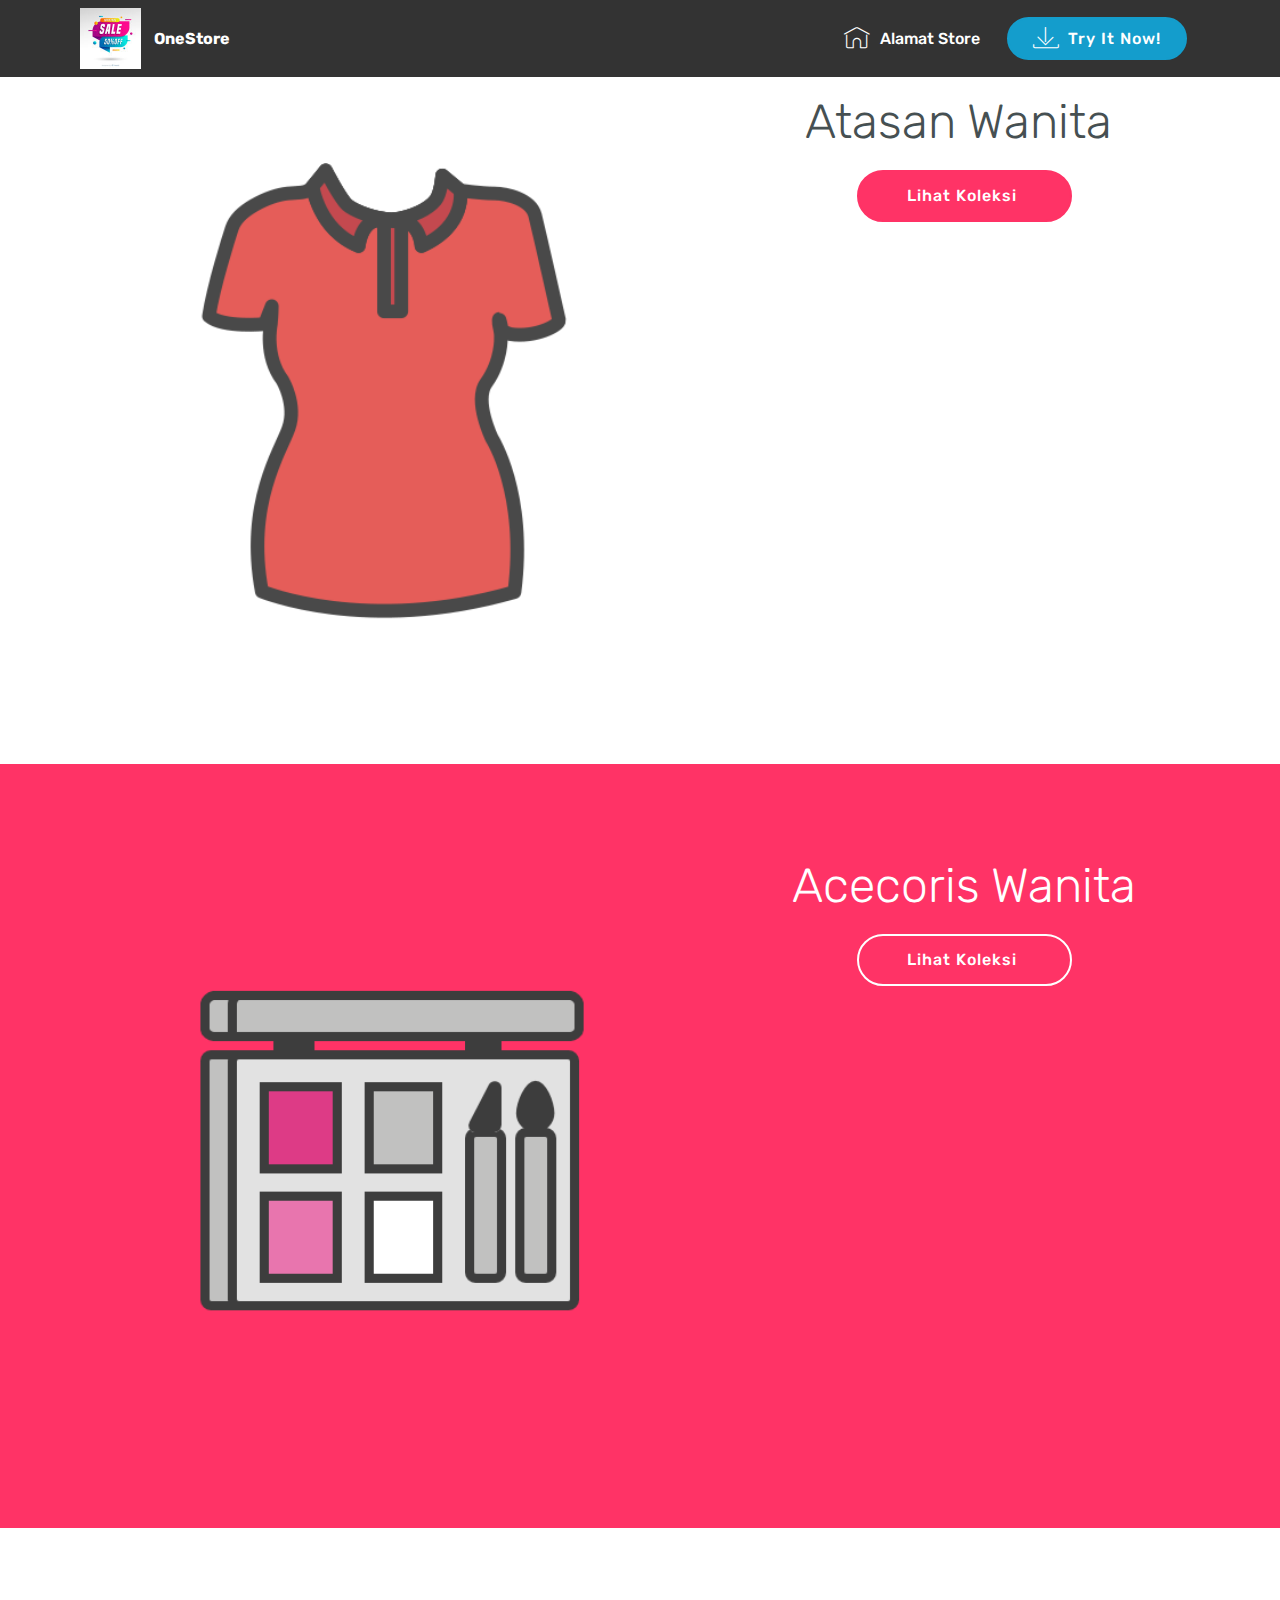
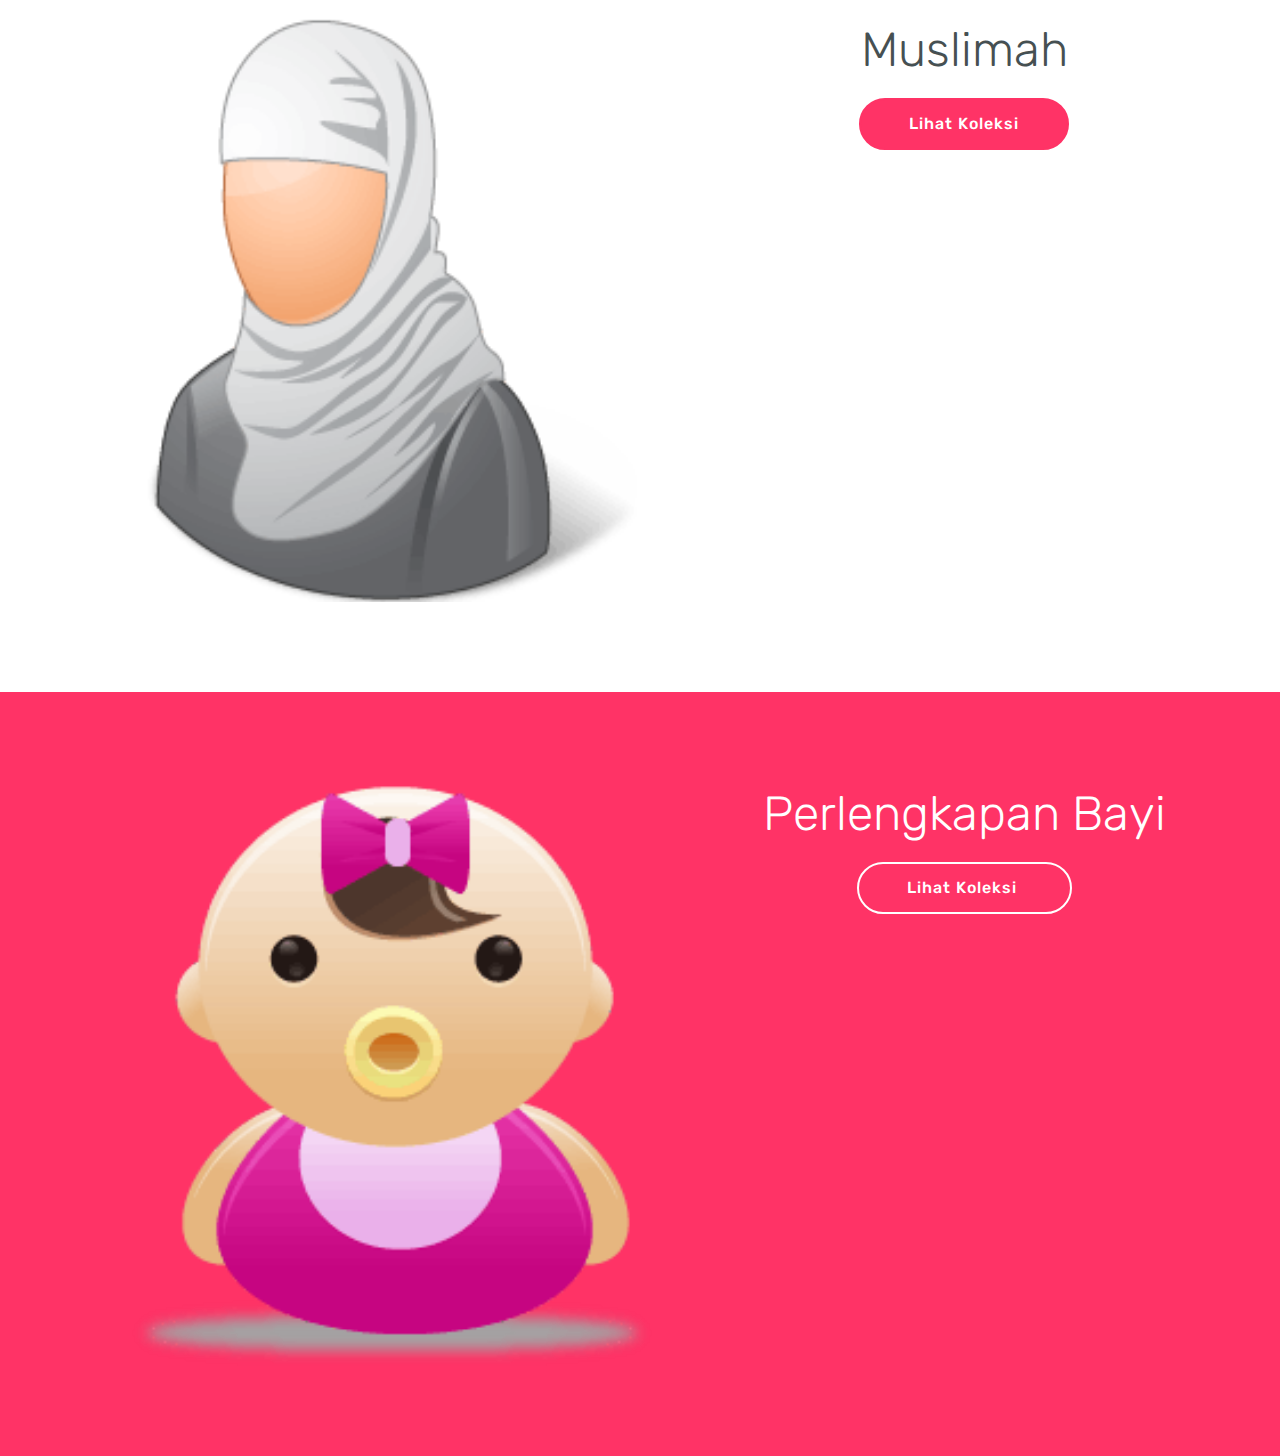
<file: index.html>
<!DOCTYPE html>
<html  >
<head>
  <!-- Site made with Mobirise Website Builder v4.11.3, https://mobirise.com -->
  <meta charset="UTF-8">
  <meta http-equiv="X-UA-Compatible" content="IE=edge">
  <meta name="generator" content="Mobirise v4.11.3, mobirise.com">
  <meta name="viewport" content="width=device-width, initial-scale=1, minimum-scale=1">
  <link rel="shortcut icon" href="assets/images/3064886-122x122.jpg" type="image/x-icon">
  <meta name="description" content="">
  
  <title>Home</title>
  <link rel="stylesheet" href="assets/web/assets/mobirise-icons/mobirise-icons.css">
  <link rel="stylesheet" href="assets/bootstrap/css/bootstrap.min.css">
  <link rel="stylesheet" href="assets/bootstrap/css/bootstrap-grid.min.css">
  <link rel="stylesheet" href="assets/bootstrap/css/bootstrap-reboot.min.css">
  <link rel="stylesheet" href="assets/tether/tether.min.css">
  <link rel="stylesheet" href="assets/dropdown/css/style.css">
  <link rel="stylesheet" href="assets/theme/css/style.css">
  <link rel="preload" as="style" href="assets/mobirise/css/mbr-additional.css"><link rel="stylesheet" href="assets/mobirise/css/mbr-additional.css" type="text/css">
  
  
  
</head>
<body>
  <section class="menu cid-rKvNix0LAa" once="menu" id="menu1-0">

    

    <nav class="navbar navbar-expand beta-menu navbar-dropdown align-items-center navbar-fixed-top navbar-toggleable-sm">
        <button class="navbar-toggler navbar-toggler-right" type="button" data-toggle="collapse" data-target="#navbarSupportedContent" aria-controls="navbarSupportedContent" aria-expanded="false" aria-label="Toggle navigation">
            <div class="hamburger">
                <span></span>
                <span></span>
                <span></span>
                <span></span>
            </div>
        </button>
        <div class="menu-logo">
            <div class="navbar-brand">
                <span class="navbar-logo">
                    <a href="https://mobirise.co">
                         <img src="assets/images/3064886-122x122.jpg" alt="Mobirise" title="" style="height: 3.8rem;">
                    </a>
                </span>
                <span class="navbar-caption-wrap"><a class="navbar-caption text-white display-4" href="https://mobirise.co">OneStore</a></span>
            </div>
        </div>
        <div class="collapse navbar-collapse" id="navbarSupportedContent">
            <ul class="navbar-nav nav-dropdown" data-app-modern-menu="true"><li class="nav-item">
                    <a class="nav-link link text-white display-4" href="https://goo.gl/maps/VL5WZRuUCXAZpvat8">
                        <span class="mbri-home mbr-iconfont mbr-iconfont-btn"></span>
                        Alamat Store&nbsp;</a>
                </li></ul>
            <div class="navbar-buttons mbr-section-btn">
                <a class="btn btn-sm btn-primary display-4" href="https://mobirise.co">
                    <span class="mbri-save mbr-iconfont mbr-iconfont-btn "></span>
                    Try It Now!
                </a>
            </div>
        </div>
    </nav>
</section>

<section class="engine"><a href="https://mobirise.info/r">bootstrap templates</a></section><section class="services2 cid-rKw5Z0jgCZ" id="services2-8">
    <!---->
    
    <!---->
    <!--Overlay-->
    
    <!--Container-->
    <div class="container">
        <div class="col-md-12">
            <div class="media-container-row">
                <div class="mbr-figure" style="width: 60%;">
                    <img src="assets/images/womans-collared-tshirt-78133-512x512.png" alt="Mobirise" title="">
                </div>
                <div class="align-left aside-content">
                    <h2 class="mbr-title pt-2 mbr-fonts-style display-2">
                        Atasan Wanita&nbsp;</h2>
                    <div class="mbr-section-text">
                        
                        
                    </div>
                    <!--Btn-->
                    <div class="mbr-section-btn pt-3 align-center"><a href="https://onestore1.github.io/com/" class="btn btn-secondary display-4">
                            Lihat Koleksi&nbsp;</a></div>
                </div>
            </div>
        </div>
    </div>
</section>

<section class="services2 cid-rKw6RYXs0o" id="services2-9">
    <!---->
    
    <!---->
    <!--Overlay-->
    
    <!--Container-->
    <div class="container">
        <div class="col-md-12">
            <div class="media-container-row">
                <div class="mbr-figure" style="width: 60%;">
                    <img src="assets/images/makeup-bagicon-icons.com-56617-512x512.png" alt="Mobirise" title="">
                </div>
                <div class="align-left aside-content">
                    <h2 class="mbr-title pt-2 mbr-fonts-style display-2">
                        Acecoris Wanita</h2>
                    <div class="mbr-section-text">
                        
                        
                    </div>
                    <!--Btn-->
                    <div class="mbr-section-btn pt-3 align-center"><a href="https://pluginongkoskirim.com/cek-tarif-ongkir/" class="btn btn-white-outline display-4">
                            Lihat Koleksi&nbsp;</a></div>
                </div>
            </div>
        </div>
    </div>
</section>

<section class="services2 cid-rKw7wSqKeg" id="services2-a">
    <!---->
    
    <!---->
    <!--Overlay-->
    
    <!--Container-->
    <div class="container">
        <div class="col-md-12">
            <div class="media-container-row">
                <div class="mbr-figure" style="width: 60%;">
                    <img src="assets/images/person-woman-people-muslims-religion-1619-256x256.png" alt="Mobirise" title="">
                </div>
                <div class="align-left aside-content">
                    <h2 class="mbr-title pt-2 mbr-fonts-style display-2">
                        Muslimah</h2>
                    <div class="mbr-section-text">
                        
                        
                    </div>
                    <!--Btn-->
                    <div class="mbr-section-btn pt-3 align-center"><a href="https://pluginongkoskirim.com/cek-tarif-ongkir/" class="btn btn-secondary display-4">Lihat Koleksi</a></div>
                </div>
            </div>
        </div>
    </div>
</section>

<section class="services2 cid-rKwnERSptS" id="services2-b">
    <!---->
    
    <!---->
    <!--Overlay-->
    
    <!--Container-->
    <div class="container">
        <div class="col-md-12">
            <div class="media-container-row">
                <div class="mbr-figure" style="width: 60%;">
                    <a href="https://www.google.com/url?sa=i&source=images&cd=&cad=rja&uact=8&ved=2ahUKEwiMi4e5jLLmAhW7xjgGHeVNAeMQjRx6BAgBEAQ&url=https%3A%2F%2Fpngimage.net%2Ficon-paket-png%2F&psig=AOvVaw3nJTGrydCXeY8_VffNzLwZ&ust=1576308348835423"><img src="assets/images/baby-girl256-25254-256x256.png" alt="Mobirise" title=""></a>
                </div>
                <div class="align-left aside-content">
                    <h2 class="mbr-title pt-2 mbr-fonts-style display-2">
                        Perlengkapan Bayi</h2>
                    <div class="mbr-section-text">
                        
                        
                    </div>
                    <!--Btn-->
                    <div class="mbr-section-btn pt-3 align-center"><a href="https://pluginongkoskirim.com/cek-tarif-ongkir/" class="btn btn-white-outline display-4">
                            Lihat Koleksi&nbsp;</a></div>
                </div>
            </div>
        </div>
    </div>
</section>


  <script src="assets/web/assets/jquery/jquery.min.js"></script>
  <script src="assets/popper/popper.min.js"></script>
  <script src="assets/bootstrap/js/bootstrap.min.js"></script>
  <script src="assets/tether/tether.min.js"></script>
  <script src="assets/smoothscroll/smooth-scroll.js"></script>
  <script src="assets/dropdown/js/nav-dropdown.js"></script>
  <script src="assets/dropdown/js/navbar-dropdown.js"></script>
  <script src="assets/touchswipe/jquery.touch-swipe.min.js"></script>
  <script src="assets/theme/js/script.js"></script>
  
  
</body>
</html>
</file>
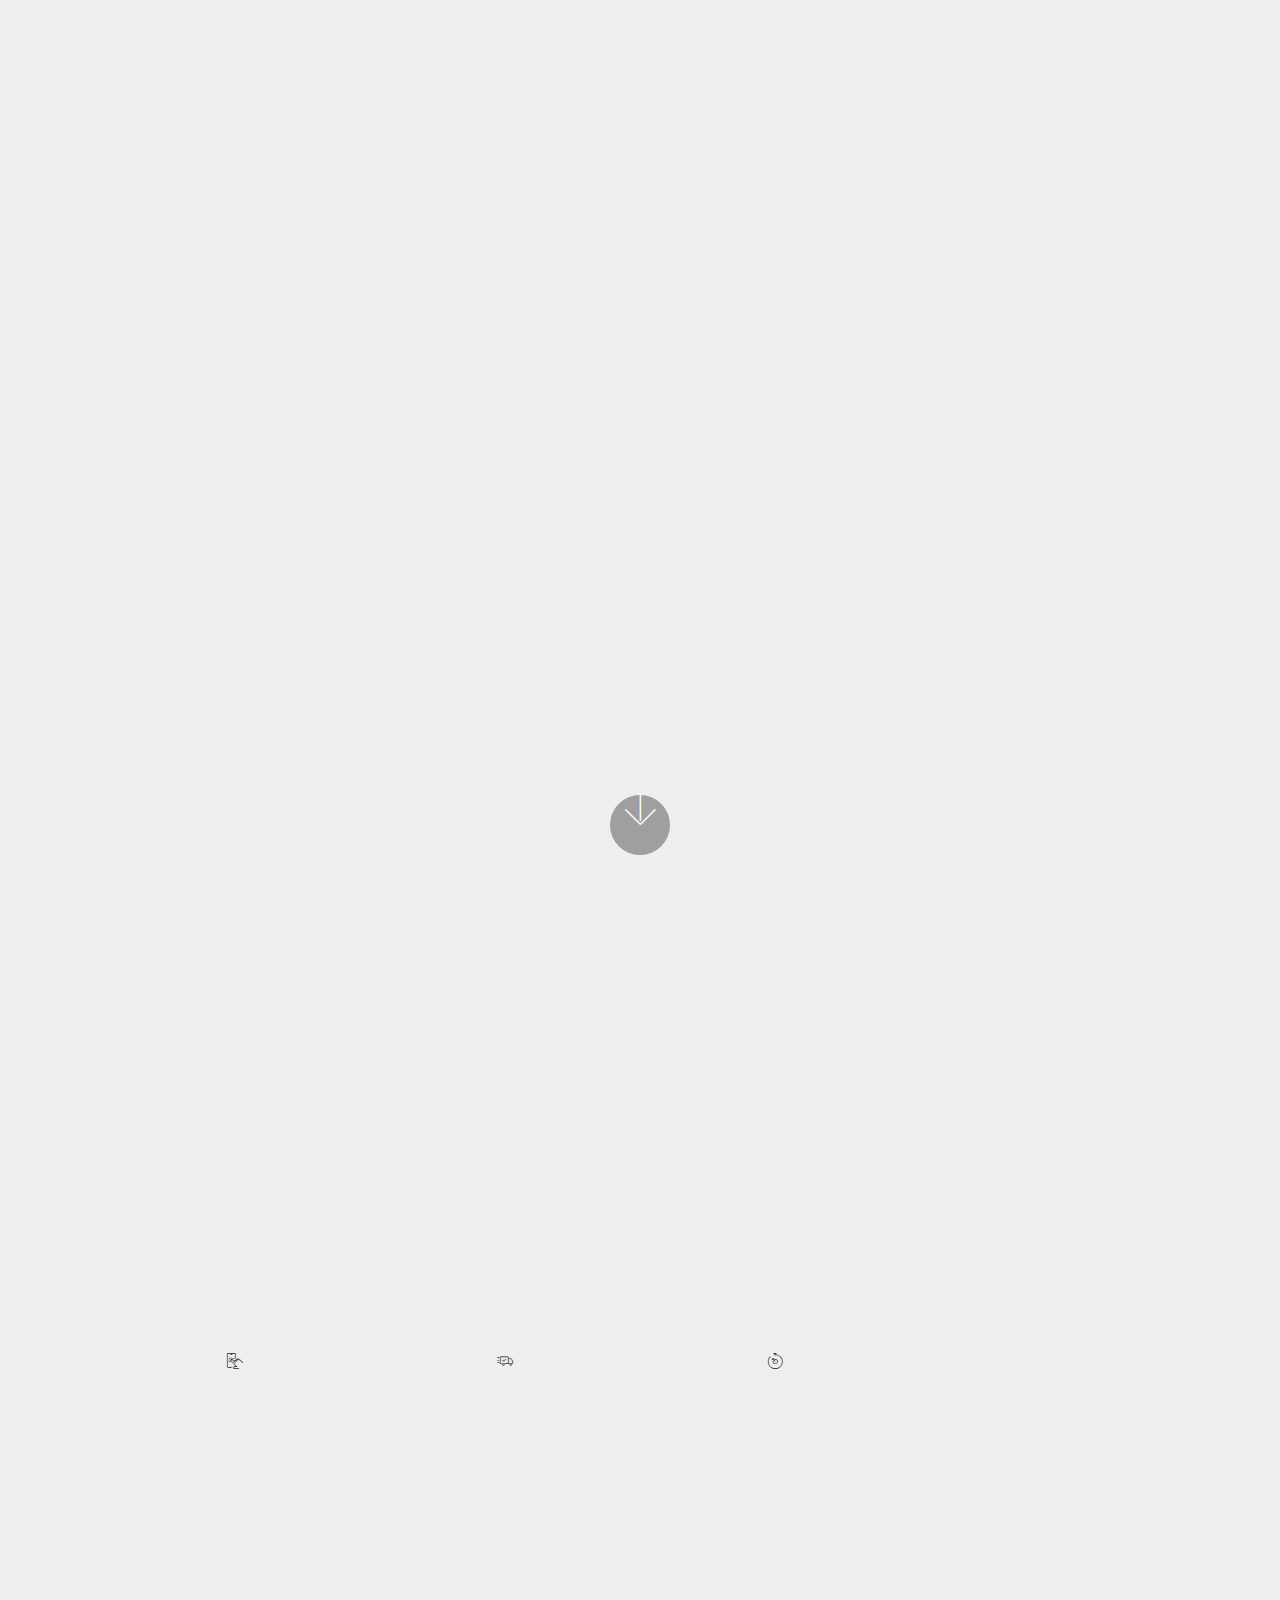
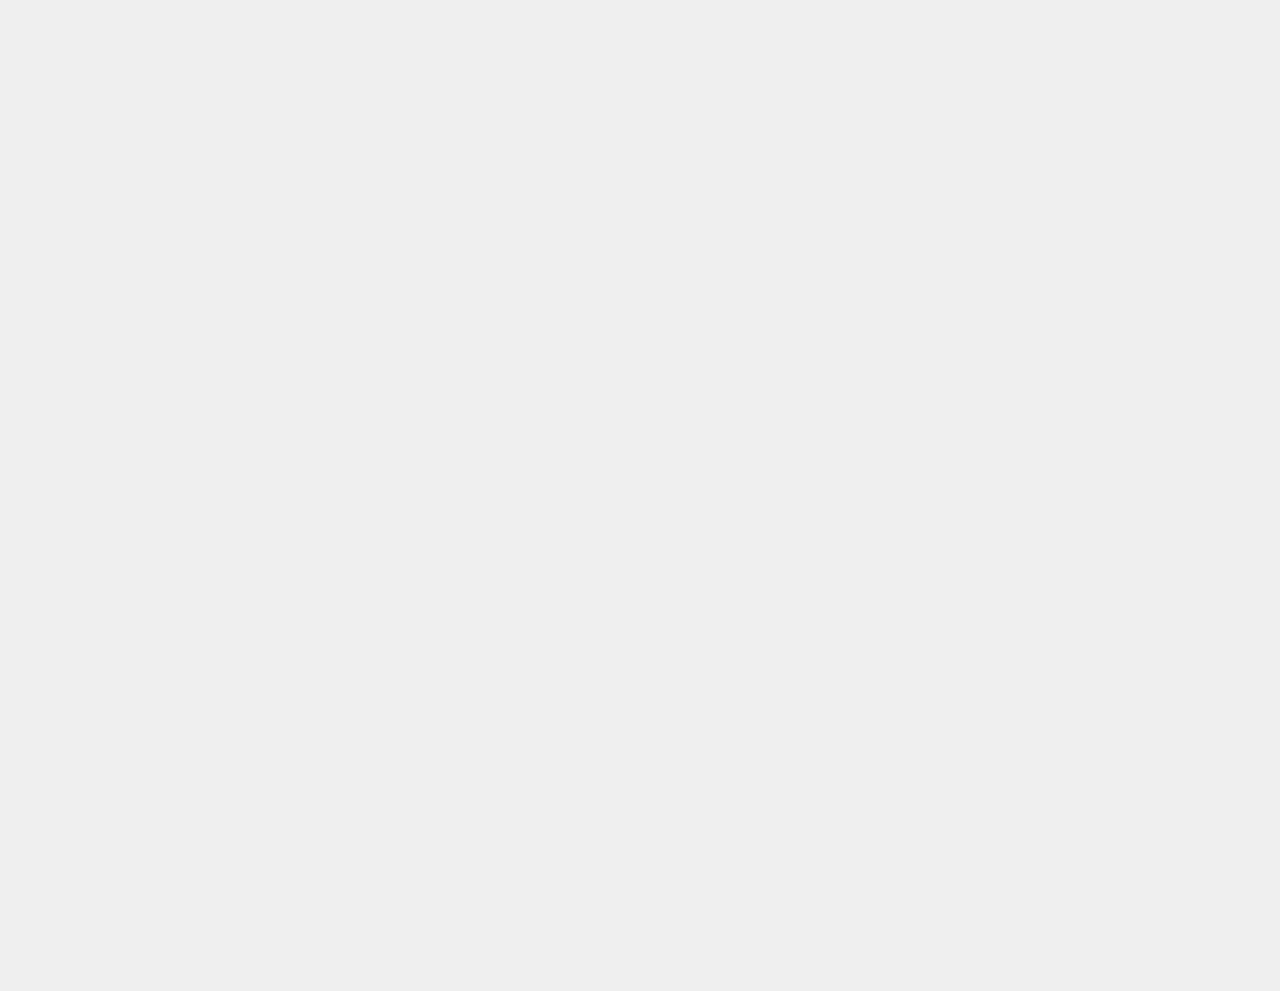
<file: page1.html>
<!DOCTYPE html>
<html  >
<head>
  <!-- Site made with Mobirise Website Builder v4.11.3, https://mobirise.com -->
  <meta charset="UTF-8">
  <meta http-equiv="X-UA-Compatible" content="IE=edge">
  <meta name="generator" content="Mobirise v4.11.3, mobirise.com">
  <meta name="viewport" content="width=device-width, initial-scale=1, minimum-scale=1">
  <link rel="shortcut icon" href="assets/images/logo-128x129.png" type="image/x-icon">
  <meta name="description" content="">
  
  <title>Page 1</title>
  <link rel="stylesheet" href="assets/web/assets/mobirise-icons/mobirise-icons.css">
  <link rel="stylesheet" href="assets/bootstrap/css/bootstrap.min.css">
  <link rel="stylesheet" href="assets/bootstrap/css/bootstrap-grid.min.css">
  <link rel="stylesheet" href="assets/bootstrap/css/bootstrap-reboot.min.css">
  <link rel="stylesheet" href="assets/tether/tether.min.css">
  <link rel="stylesheet" href="assets/animatecss/animate.min.css">
  <link rel="stylesheet" href="assets/theme/css/style.css">
  <link rel="preload" as="style" href="assets/mobirise/css/mbr-additional.css"><link rel="stylesheet" href="assets/mobirise/css/mbr-additional.css" type="text/css">
  
  
  
</head>
<body>
  <section class="cid-rIA7ZeuRIy mbr-fullscreen mbr-parallax-background" id="header2-c">

    

    <div class="mbr-overlay" style="opacity: 0; background-color: rgb(35, 35, 35);"></div>

    <div class="container align-center">
        <div class="row justify-content-md-center">
            <div class="mbr-white col-md-10">
                
                
                
                
            </div>
        </div>
    </div>
    <div class="mbr-arrow hidden-sm-down" aria-hidden="true">
        <a href="#next">
            <i class="mbri-down mbr-iconfont"></i>
        </a>
    </div>
</section>

<section class="engine"><a href="https://mobirise.info/x">free css templates</a></section><section class="header1 cid-rIA7ZfuqXA" id="header16-d">

    

    

    <div class="container">
        <div class="row justify-content-md-center">
            <div class="col-md-10 align-center">
                <h1 class="mbr-section-title mbr-bold pb-3 mbr-fonts-style display-1">Apa itu Tukarsampah.id ?</h1>
                
                <p class="mbr-text pb-3 mbr-fonts-style display-5">Tukarsampah.id adalah layanan jemput sampah Anorganik yang memiliki nilai jual. Proses sangat mudah, karena pemilik sampah atau user dapat melakukan request panggilan penjemputan melalui smartphone. <br>Tukarsampah.id langsung menjadi pihak pengepul yang mendatangi lokasi user dan menjadi konsultan dalam pemilahan sampah. &nbsp;</p>
                
            </div>
        </div>
    </div>

</section>

<section class="counters1 counters cid-rIA7Zgz5iw" id="counters1-e">

    

    

    <div class="container">
        <h2 class="mbr-section-title pb-3 align-center mbr-fonts-style display-2">Bagaimana kita bekerja</h2>
        <h3 class="mbr-section-subtitle mbr-fonts-style display-5"></h3>

        <div class="container pt-4 mt-2">
            <div class="media-container-row">
                <div class="card p-3 align-center col-12 col-md-6 col-lg-3">
                    <div class="panel-item">
                        <div class="card-img pb-3">
                            <span class="mbr-iconfont mbri-touch"></span>
                        </div>

                        <div class="card-text">
                            <h3 class="count pt-3 pb-3 mbr-fonts-style display-2">Klik</h3>
                            <h4 class="mbr-content-title mbr-bold mbr-fonts-style display-7"></h4>
                            <p class="mbr-content-text mbr-fonts-style display-7">Klik aplikasi Tukarsampah.id di smartphone untuk melakukan panggilan penjemputan di fitur Jual Sampah</p>
                        </div>
                    </div>
                </div>


                <div class="card p-3 align-center col-12 col-md-6 col-lg-3">
                    <div class="panel-item">
                        <div class="card-img pb-3">
                            <span class="mbr-iconfont mbri-delivery"></span>
                        </div>
                        <div class="card-text">
                            <h3 class="count pt-3 pb-3 mbr-fonts-style display-2">
                                  Jemput&nbsp;</h3>
                            <h4 class="mbr-content-title mbr-bold mbr-fonts-style display-7"></h4>
                            <p class="mbr-content-text mbr-fonts-style display-7">
                                    Kolektor terdekat dengan lokasi user akan merespon dan mendatangi lokasi user sesuai dengan lokasi yang dikirim oleh user&nbsp;</p>
                        </div>
                    </div>
                </div>

                <div class="card p-3 align-center col-12 col-md-6 col-lg-3">
                    <div class="panel-item">
                        <div class="card-img pb-3">
                            <span class="mbr-iconfont mbri-timer"></span>
                        </div>
                        <div class="card-text">
                            <h3 class="count pt-3 pb-3 mbr-fonts-style display-2">
                                  Timbang</h3>
                            <h4 class="mbr-content-title mbr-bold mbr-fonts-style display-7"></h4>
                            <p class="mbr-content-text mbr-fonts-style display-7">
                                    Kolektor akan menimbang sampah di tempat user. Menggunakan timbangan digital sehingga perhitungan akurat&nbsp;</p>
                        </div>
                    </div>
                </div>


                <div class="card p-3 align-center col-12 col-md-6 col-lg-3">
                    <div class="panel-item">
                        <div class="card-img pb-3">
                            <a href="https://www.google.com/url?sa=i&source=images&cd=&ved=2ahUKEwjzq_SpyrXlAhUDdCsKHR48DIUQjRx6BAgBEAQ&url=https%3A%2F%2Fwww.pngfly.com%2Fpng-7vtecd%2F&psig=AOvVaw265bXR0WGS6vGlYTqMlF-L&ust=1572029999459250"><span class="mbr-iconfont mbri-cash"></span></a>
                        </div>

                        <div class="card-texts">
                             <h3 class="count pt-3 pb-3 mbr-fonts-style display-2">
                                  Saldo</h3>
                            <h4 class="mbr-content-title mbr-bold mbr-fonts-style display-7"></h4>
                            <p class="mbr-content-text mbr-fonts-style display-7">
                                    Hasil dari penjualan sampah akan masuk di saldo akun user dan dapat langsung di gunakan di aplikasi Tukarsampah.id</p>
                        </div>
                    </div>
                </div>
            </div>
        </div>
   </div>
</section>

<section class="cid-rIA7Zi3D2o" id="video2-f">

    
    
    <figure class="mbr-figure align-center">
        <div class="video-block" style="width: 100%;">
            <div><iframe class="mbr-embedded-video" src="https://www.youtube.com/embed/ELiwiyZKe8g?rel=0&amp;amp;showinfo=0&amp;autoplay=1&amp;loop=0" width="800" height="600" frameborder="0" allowfullscreen></iframe></div>
        </div>
    </figure>
</section>


  <script src="assets/web/assets/jquery/jquery.min.js"></script>
  <script src="assets/popper/popper.min.js"></script>
  <script src="assets/bootstrap/js/bootstrap.min.js"></script>
  <script src="assets/tether/tether.min.js"></script>
  <script src="assets/smoothscroll/smooth-scroll.js"></script>
  <script src="assets/parallax/jarallax.min.js"></script>
  <script src="assets/viewportchecker/jquery.viewportchecker.js"></script>
  <script src="assets/theme/js/script.js"></script>
  
  
  <input name="animation" type="hidden">
  </body>
</html>
</file>
<file: assets/web/assets/mobirise-icons/mobirise-icons.css>
@font-face {
  font-family: 'MobiriseIcons';
  src:  url('mobirise-icons.eot?spat4u');
  src:  url('mobirise-icons.eot?spat4u#iefix') format('embedded-opentype'),
    url('mobirise-icons.ttf?spat4u') format('truetype'),
    url('mobirise-icons.woff?spat4u') format('woff'),
    url('mobirise-icons.svg?spat4u#MobiriseIcons') format('svg');
  font-weight: normal;
  font-style: normal;
  font-display: swap;
}

[class^="mbri-"], [class*=" mbri-"] {
  /* use !important to prevent issues with browser extensions that change fonts */
  font-family: MobiriseIcons !important;
  speak: none;
  font-style: normal;
  font-weight: normal;
  font-variant: normal;
  text-transform: none;
  line-height: 1;

  /* Better Font Rendering =========== */
  -webkit-font-smoothing: antialiased;
  -moz-osx-font-smoothing: grayscale;
}

.mbri-add-submenu:before {
  content: "\e900";
}
.mbri-alert:before {
  content: "\e901";
}
.mbri-align-center:before {
  content: "\e902";
}
.mbri-align-justify:before {
  content: "\e903";
}
.mbri-align-left:before {
  content: "\e904";
}
.mbri-align-right:before {
  content: "\e905";
}
.mbri-android:before {
  content: "\e906";
}
.mbri-apple:before {
  content: "\e907";
}
.mbri-arrow-down:before {
  content: "\e908";
}
.mbri-arrow-next:before {
  content: "\e909";
}
.mbri-arrow-prev:before {
  content: "\e90a";
}
.mbri-arrow-up:before {
  content: "\e90b";
}
.mbri-bold:before {
  content: "\e90c";
}
.mbri-bookmark:before {
  content: "\e90d";
}
.mbri-bootstrap:before {
  content: "\e90e";
}
.mbri-briefcase:before {
  content: "\e90f";
}
.mbri-browse:before {
  content: "\e910";
}
.mbri-bulleted-list:before {
  content: "\e911";
}
.mbri-calendar:before {
  content: "\e912";
}
.mbri-camera:before {
  content: "\e913";
}
.mbri-cart-add:before {
  content: "\e914";
}
.mbri-cart-full:before {
  content: "\e915";
}
.mbri-cash:before {
  content: "\e916";
}
.mbri-change-style:before {
  content: "\e917";
}
.mbri-chat:before {
  content: "\e918";
}
.mbri-clock:before {
  content: "\e919";
}
.mbri-close:before {
  content: "\e91a";
}
.mbri-cloud:before {
  content: "\e91b";
}
.mbri-code:before {
  content: "\e91c";
}
.mbri-contact-form:before {
  content: "\e91d";
}
.mbri-credit-card:before {
  content: "\e91e";
}
.mbri-cursor-click:before {
  content: "\e91f";
}
.mbri-cust-feedback:before {
  content: "\e920";
}
.mbri-database:before {
  content: "\e921";
}
.mbri-delivery:before {
  content: "\e922";
}
.mbri-desktop:before {
  content: "\e923";
}
.mbri-devices:before {
  content: "\e924";
}
.mbri-down:before {
  content: "\e925";
}
.mbri-download:before {
  content: "\e989";
}
.mbri-drag-n-drop:before {
  content: "\e927";
}
.mbri-drag-n-drop2:before {
  content: "\e928";
}
.mbri-edit:before {
  content: "\e929";
}
.mbri-edit2:before {
  content: "\e92a";
}
.mbri-error:before {
  content: "\e92b";
}
.mbri-extension:before {
  content: "\e92c";
}
.mbri-features:before {
  content: "\e92d";
}
.mbri-file:before {
  content: "\e92e";
}
.mbri-flag:before {
  content: "\e92f";
}
.mbri-folder:before {
  content: "\e930";
}
.mbri-gift:before {
  content: "\e931";
}
.mbri-github:before {
  content: "\e932";
}
.mbri-globe:before {
  content: "\e933";
}
.mbri-globe-2:before {
  content: "\e934";
}
.mbri-growing-chart:before {
  content: "\e935";
}
.mbri-hearth:before {
  content: "\e936";
}
.mbri-help:before {
  content: "\e937";
}
.mbri-home:before {
  content: "\e938";
}
.mbri-hot-cup:before {
  content: "\e939";
}
.mbri-idea:before {
  content: "\e93a";
}
.mbri-image-gallery:before {
  content: "\e93b";
}
.mbri-image-slider:before {
  content: "\e93c";
}
.mbri-info:before {
  content: "\e93d";
}
.mbri-italic:before {
  content: "\e93e";
}
.mbri-key:before {
  content: "\e93f";
}
.mbri-laptop:before {
  content: "\e940";
}
.mbri-layers:before {
  content: "\e941";
}
.mbri-left-right:before {
  content: "\e942";
}
.mbri-left:before {
  content: "\e943";
}
.mbri-letter:before {
  content: "\e944";
}
.mbri-like:before {
  content: "\e945";
}
.mbri-link:before {
  content: "\e946";
}
.mbri-lock:before {
  content: "\e947";
}
.mbri-login:before {
  content: "\e948";
}
.mbri-logout:before {
  content: "\e949";
}
.mbri-magic-stick:before {
  content: "\e94a";
}
.mbri-map-pin:before {
  content: "\e94b";
}
.mbri-menu:before {
  content: "\e94c";
}
.mbri-mobile:before {
  content: "\e94d";
}
.mbri-mobile2:before {
  content: "\e94e";
}
.mbri-mobirise:before {
  content: "\e94f";
}
.mbri-more-horizontal:before {
  content: "\e950";
}
.mbri-more-vertical:before {
  content: "\e951";
}
.mbri-music:before {
  content: "\e952";
}
.mbri-new-file:before {
  content: "\e953";
}
.mbri-numbered-list:before {
  content: "\e954";
}
.mbri-opened-folder:before {
  content: "\e955";
}
.mbri-pages:before {
  content: "\e956";
}
.mbri-paper-plane:before {
  content: "\e957";
}
.mbri-paperclip:before {
  content: "\e958";
}
.mbri-photo:before {
  content: "\e959";
}
.mbri-photos:before {
  content: "\e95a";
}
.mbri-pin:before {
  content: "\e95b";
}
.mbri-play:before {
  content: "\e95c";
}
.mbri-plus:before {
  content: "\e95d";
}
.mbri-preview:before {
  content: "\e95e";
}
.mbri-print:before {
  content: "\e95f";
}
.mbri-protect:before {
  content: "\e960";
}
.mbri-question:before {
  content: "\e961";
}
.mbri-quote-left:before {
  content: "\e962";
}
.mbri-quote-right:before {
  content: "\e963";
}
.mbri-refresh:before {
  content: "\e964";
}
.mbri-responsive:before {
  content: "\e965";
}
.mbri-right:before {
  content: "\e966";
}
.mbri-rocket:before {
  content: "\e967";
}
.mbri-sad-face:before {
  content: "\e968";
}
.mbri-sale:before {
  content: "\e969";
}
.mbri-save:before {
  content: "\e96a";
}
.mbri-search:before {
  content: "\e96b";
}
.mbri-setting:before {
  content: "\e96c";
}
.mbri-setting2:before {
  content: "\e96d";
}
.mbri-setting3:before {
  content: "\e96e";
}
.mbri-share:before {
  content: "\e96f";
}
.mbri-shopping-bag:before {
  content: "\e970";
}
.mbri-shopping-basket:before {
  content: "\e971";
}
.mbri-shopping-cart:before {
  content: "\e972";
}
.mbri-sites:before {
  content: "\e973";
}
.mbri-smile-face:before {
  content: "\e974";
}
.mbri-speed:before {
  content: "\e975";
}
.mbri-star:before {
  content: "\e976";
}
.mbri-success:before {
  content: "\e977";
}
.mbri-sun:before {
  content: "\e978";
}
.mbri-sun2:before {
  content: "\e979";
}
.mbri-tablet:before {
  content: "\e97a";
}
.mbri-tablet-vertical:before {
  content: "\e97b";
}
.mbri-target:before {
  content: "\e97c";
}
.mbri-timer:before {
  content: "\e97d";
}
.mbri-to-ftp:before {
  content: "\e97e";
}
.mbri-to-local-drive:before {
  content: "\e97f";
}
.mbri-touch-swipe:before {
  content: "\e980";
}
.mbri-touch:before {
  content: "\e981";
}
.mbri-trash:before {
  content: "\e982";
}
.mbri-underline:before {
  content: "\e983";
}
.mbri-unlink:before {
  content: "\e984";
}
.mbri-unlock:before {
  content: "\e985";
}
.mbri-up-down:before {
  content: "\e986";
}
.mbri-up:before {
  content: "\e987";
}
.mbri-update:before {
  content: "\e988";
}
.mbri-upload:before {
 content: "\e926"; 
}
.mbri-user:before {
  content: "\e98a";
}
.mbri-user2:before {
  content: "\e98b";
}
.mbri-users:before {
  content: "\e98c";
}
.mbri-video:before {
  content: "\e98d";
}
.mbri-video-play:before {
  content: "\e98e";
}
.mbri-watch:before {
  content: "\e98f";
}
.mbri-website-theme:before {
  content: "\e990";
}
.mbri-wifi:before {
  content: "\e991";
}
.mbri-windows:before {
  content: "\e992";
}
.mbri-zoom-out:before {
  content: "\e993";
}
.mbri-redo:before {
  content: "\e994";
}
.mbri-undo:before {
  content: "\e995";
}
</file>
<file: assets/dropdown/css/style.css>
.navbar-dropdown {
  left: 0;
  padding: 0;
  position: absolute;
  right: 0;
  top: 0;
  transition: all 0.45s ease;
  z-index: 1030;
  background: #282828; }
  .navbar-dropdown .navbar-logo {
    margin-right: 0.8rem;
    transition: margin 0.3s ease-in-out;
    vertical-align: middle; }
    .navbar-dropdown .navbar-logo img {
      height: 3.125rem;
      transition: all 0.3s ease-in-out; }
    .navbar-dropdown .navbar-logo.mbr-iconfont {
      font-size: 3.125rem;
      line-height: 3.125rem; }
  .navbar-dropdown .navbar-caption {
    font-weight: 700;
    white-space: normal;
    vertical-align: -4px;
    line-height: 3.125rem !important; }
    .navbar-dropdown .navbar-caption, .navbar-dropdown .navbar-caption:hover {
      color: inherit;
      text-decoration: none; }
  .navbar-dropdown .mbr-iconfont + .navbar-caption {
    vertical-align: -1px; }
  .navbar-dropdown.navbar-fixed-top {
    position: fixed; }
  .navbar-dropdown .navbar-brand span {
    vertical-align: -4px; }
  .navbar-dropdown.bg-color.transparent {
    background: none; }
  .navbar-dropdown.navbar-short .navbar-brand {
    padding: 0.625rem 0; }
    .navbar-dropdown.navbar-short .navbar-brand span {
      vertical-align: -1px; }
  .navbar-dropdown.navbar-short .navbar-caption {
    line-height: 2.375rem !important;
    vertical-align: -2px; }
  .navbar-dropdown.navbar-short .navbar-logo {
    margin-right: 0.5rem; }
    .navbar-dropdown.navbar-short .navbar-logo img {
      height: 2.375rem; }
    .navbar-dropdown.navbar-short .navbar-logo.mbr-iconfont {
      font-size: 2.375rem;
      line-height: 2.375rem; }
  .navbar-dropdown.navbar-short .mbr-table-cell {
    height: 3.625rem; }
  .navbar-dropdown .navbar-close {
    left: 0.6875rem;
    position: fixed;
    top: 0.75rem;
    z-index: 1000; }
  .navbar-dropdown .hamburger-icon {
    content: "";
    display: inline-block;
    vertical-align: middle;
    width: 16px;
    -webkit-box-shadow: 0 -6px 0 1px #282828,0 0 0 1px #282828,0 6px 0 1px #282828;
    -moz-box-shadow: 0 -6px 0 1px #282828,0 0 0 1px #282828,0 6px 0 1px #282828;
    box-shadow: 0 -6px 0 1px #282828,0 0 0 1px #282828,0 6px 0 1px #282828; }

.dropdown-menu .dropdown-toggle[data-toggle="dropdown-submenu"]::after {
  border-bottom: 0.35em solid transparent;
  border-left: 0.35em solid;
  border-right: 0;
  border-top: 0.35em solid transparent;
  margin-left: 0.3rem; }

.dropdown-menu .dropdown-item:focus {
  outline: 0; }

.nav-dropdown {
  font-size: 0.75rem;
  font-weight: 500;
  height: auto !important; }
  .nav-dropdown .nav-btn {
    padding-left: 1rem; }
  .nav-dropdown .link {
    margin: .667em 1.667em;
    font-weight: 500;
    padding: 0;
    transition: color .2s ease-in-out; }
    .nav-dropdown .link.dropdown-toggle {
      margin-right: 2.583em; }
      .nav-dropdown .link.dropdown-toggle::after {
        margin-left: .25rem;
        border-top: 0.35em solid;
        border-right: 0.35em solid transparent;
        border-left: 0.35em solid transparent;
        border-bottom: 0; }
      .nav-dropdown .link.dropdown-toggle[aria-expanded="true"] {
        margin: 0;
        padding: 0.667em 3.263em  0.667em 1.667em; }
  .nav-dropdown .link::after,
  .nav-dropdown .dropdown-item::after {
    color: inherit; }
  .nav-dropdown .btn {
    font-size: 0.75rem;
    font-weight: 700;
    letter-spacing: 0;
    margin-bottom: 0;
    padding-left: 1.25rem;
    padding-right: 1.25rem; }
  .nav-dropdown .dropdown-menu {
    border-radius: 0;
    border: 0;
    left: 0;
    margin: 0;
    padding-bottom: 1.25rem;
    padding-top: 1.25rem;
    position: relative; }
  .nav-dropdown .dropdown-submenu {
    margin-left: 0.125rem;
    top: 0; }
  .nav-dropdown .dropdown-item {
    font-weight: 500;
    line-height: 2;
    padding: 0.3846em 4.615em 0.3846em 1.5385em;
    position: relative;
    transition: color .2s ease-in-out, background-color .2s ease-in-out; }
    .nav-dropdown .dropdown-item::after {
      margin-top: -0.3077em;
      position: absolute;
      right: 1.1538em;
      top: 50%; }
    .nav-dropdown .dropdown-item:focus, .nav-dropdown .dropdown-item:hover {
      background: none; }

@media (max-width: 767px) {
  .nav-dropdown.navbar-toggleable-sm {
    bottom: 0;
    display: none;
    left: 0;
    overflow-x: hidden;
    position: fixed;
    top: 0;
    transform: translateX(-100%);
    -ms-transform: translateX(-100%);
    -webkit-transform: translateX(-100%);
    width: 18.75rem;
    z-index: 999; } }
.nav-dropdown.navbar-toggleable-xl {
  bottom: 0;
  display: none;
  left: 0;
  overflow-x: hidden;
  position: fixed;
  top: 0;
  transform: translateX(-100%);
  -ms-transform: translateX(-100%);
  -webkit-transform: translateX(-100%);
  width: 18.75rem;
  z-index: 999; }

.nav-dropdown-sm {
  display: block !important;
  overflow-x: hidden;
  overflow: auto;
  padding-top: 3.875rem; }
  .nav-dropdown-sm::after {
    content: "";
    display: block;
    height: 3rem;
    width: 100%; }
  .nav-dropdown-sm.collapse.in ~ .navbar-close {
    display: block !important; }
  .nav-dropdown-sm.collapsing, .nav-dropdown-sm.collapse.in {
    transform: translateX(0);
    -ms-transform: translateX(0);
    -webkit-transform: translateX(0);
    transition: all 0.25s ease-out;
    -webkit-transition: all 0.25s ease-out;
    background: #282828; }
  .nav-dropdown-sm.collapsing[aria-expanded="false"] {
    transform: translateX(-100%);
    -ms-transform: translateX(-100%);
    -webkit-transform: translateX(-100%); }
  .nav-dropdown-sm .nav-item {
    display: block;
    margin-left: 0 !important;
    padding-left: 0; }
  .nav-dropdown-sm .link,
  .nav-dropdown-sm .dropdown-item {
    border-top: 1px dotted rgba(255, 255, 255, 0.1);
    font-size: 0.8125rem;
    line-height: 1.6;
    margin: 0 !important;
    padding: 0.875rem 2.4rem 0.875rem 1.5625rem !important;
    position: relative;
    white-space: normal; }
    .nav-dropdown-sm .link:focus, .nav-dropdown-sm .link:hover,
    .nav-dropdown-sm .dropdown-item:focus,
    .nav-dropdown-sm .dropdown-item:hover {
      background: rgba(0, 0, 0, 0.2) !important;
      color: #c0a375; }
  .nav-dropdown-sm .nav-btn {
    position: relative;
    padding: 1.5625rem 1.5625rem 0 1.5625rem; }
    .nav-dropdown-sm .nav-btn::before {
      border-top: 1px dotted rgba(255, 255, 255, 0.1);
      content: "";
      left: 0;
      position: absolute;
      top: 0;
      width: 100%; }
    .nav-dropdown-sm .nav-btn + .nav-btn {
      padding-top: 0.625rem; }
      .nav-dropdown-sm .nav-btn + .nav-btn::before {
        display: none; }
  .nav-dropdown-sm .btn {
    padding: 0.625rem 0; }
  .nav-dropdown-sm .dropdown-toggle[data-toggle="dropdown-submenu"]::after {
    margin-left: .25rem;
    border-top: 0.35em solid;
    border-right: 0.35em solid transparent;
    border-left: 0.35em solid transparent;
    border-bottom: 0; }
  .nav-dropdown-sm .dropdown-toggle[data-toggle="dropdown-submenu"][aria-expanded="true"]::after {
    border-top: 0;
    border-right: 0.35em solid transparent;
    border-left: 0.35em solid transparent;
    border-bottom: 0.35em solid; }
  .nav-dropdown-sm .dropdown-menu {
    margin: 0;
    padding: 0;
    position: relative;
    top: 0;
    left: 0;
    width: 100%;
    border: 0;
    float: none;
    border-radius: 0;
    background: none; }
  .nav-dropdown-sm .dropdown-submenu {
    left: 100%;
    margin-left: 0.125rem;
    margin-top: -1.25rem;
    top: 0; }

.navbar-toggleable-sm .nav-dropdown .dropdown-menu {
  position: absolute; }

.navbar-toggleable-sm .nav-dropdown .dropdown-submenu {
  left: 100%;
  margin-left: 0.125rem;
  margin-top: -1.25rem;
  top: 0; }

.navbar-toggleable-sm.opened .nav-dropdown .dropdown-menu {
  position: relative; }

.navbar-toggleable-sm.opened .nav-dropdown .dropdown-submenu {
  left: 0;
  margin-left: 00rem;
  margin-top: 0rem;
  top: 0; }

.is-builder .nav-dropdown.collapsing {
  transition: none !important; }

/*# sourceMappingURL=style.css.map */
</file>
<file: assets/theme/css/style.css>
/*!
 * Mobirise v4 theme (https://mobirise.com/)
 * Copyright 2017 Mobirise
 */
section {
  background-color: #eeeeee; }

body {
  font-style: normal;
  line-height: 1.5; }

section,
.container,
.container-fluid {
  position: relative;
  word-wrap: break-word; }

a.mbr-iconfont:hover {
  text-decoration: none; }

.article .lead p,
.article .lead ul,
.article .lead ol,
.article .lead pre,
.article .lead blockquote {
  margin-bottom: 0; }

ul,
ol,
pre,
blockquote {
  margin-bottom: 2.3125rem; }

pre {
  background: #f4f4f4;
  padding: 10px 24px;
  white-space: pre-wrap; }

.inactive {
  -webkit-user-select: none;
  -moz-user-select: none;
  -ms-user-select: none;
  user-select: none;
  pointer-events: none;
  -webkit-user-drag: none;
  user-drag: none; }

.mbr-section__comments .row {
  justify-content: center;
  -webkit-justify-content: center; }

a {
  font-style: normal;
  font-weight: 400;
  cursor: pointer; }
  a, a:hover {
    text-decoration: none; }

figure {
  margin-bottom: 0; }

body {
  color: #232323; }

h1,
h2,
h3,
h4,
h5,
h6,
.h1,
.h2,
.h3,
.h4,
.h5,
.h6,
.display-1,
.display-2,
.display-3,
.display-4 {
  line-height: 1;
  word-break: break-word;
  word-wrap: break-word; }

.mbr-section-title {
  font-style: normal;
  line-height: 1.2; }

.mbr-section-subtitle {
  line-height: 1.3; }

.mbr-text {
  font-style: normal;
  line-height: 1.6; }

b,
strong {
  font-weight: bold; }

blockquote {
  padding: 10px 0 10px 20px;
  position: relative;
  border-left: 2px solid;
  border-color: #ff3366; }

input:-webkit-autofill, input:-webkit-autofill:hover, input:-webkit-autofill:focus, input:-webkit-autofill:active {
  transition-delay: 9999s;
  transition-property: background-color, color; }

textarea[type='hidden'] {
  display: none; }

body {
  position: relative; }

section {
  background-position: 50% 50%;
  background-repeat: no-repeat;
  background-size: cover; }
  section .mbr-background-video,
  section .mbr-background-video-preview {
    position: absolute;
    bottom: 0;
    left: 0;
    right: 0;
    top: 0; }

.hidden {
  visibility: hidden; }

.mbr-z-index20 {
  z-index: 20; }

/*! Base colors */
.mbr-white {
  color: #ffffff; }

.mbr-black {
  color: #000000; }

.mbr-bg-white {
  background-color: #ffffff; }

.mbr-bg-black {
  background-color: #000000; }

/*! Text-aligns */
.align-left {
  text-align: left; }

.align-center {
  text-align: center; }

.align-right {
  text-align: right; }

@media (max-width: 767px) {
  .align-left,
  .align-center,
  .align-right,
  .mbr-section-btn,
  .mbr-section-title {
    text-align: center; } }
/*! Font-weight  */
.mbr-light {
  font-weight: 300; }

.mbr-regular {
  font-weight: 400; }

.mbr-semibold {
  font-weight: 500; }

.mbr-bold {
  font-weight: 700; }

/*! Media  */
.media-size-item {
  -webkit-flex: 1 1 auto;
  -moz-flex: 1 1 auto;
  -ms-flex: 1 1 auto;
  -o-flex: 1 1 auto;
  flex: 1 1 auto; }

.media-content {
  -webkit-flex-basis: 100%;
  flex-basis: 100%; }

.media-container-row {
  display: -ms-flexbox;
  display: -webkit-flex;
  display: flex;
  -webkit-flex-direction: row;
  -ms-flex-direction: row;
  flex-direction: row;
  -webkit-flex-wrap: wrap;
  -ms-flex-wrap: wrap;
  flex-wrap: wrap;
  -webkit-justify-content: center;
  -ms-flex-pack: center;
  justify-content: center;
  -webkit-align-content: center;
  -ms-flex-line-pack: center;
  align-content: center;
  -webkit-align-items: start;
  -ms-flex-align: start;
  align-items: start; }
  .media-container-row .media-size-item {
    width: 400px; }

.media-container-column {
  display: -ms-flexbox;
  display: -webkit-flex;
  display: flex;
  -webkit-flex-direction: column;
  -ms-flex-direction: column;
  flex-direction: column;
  -webkit-flex-wrap: wrap;
  -ms-flex-wrap: wrap;
  flex-wrap: wrap;
  -webkit-justify-content: center;
  -ms-flex-pack: center;
  justify-content: center;
  -webkit-align-content: center;
  -ms-flex-line-pack: center;
  align-content: center;
  -webkit-align-items: stretch;
  -ms-flex-align: stretch;
  align-items: stretch; }
  .media-container-column > * {
    width: 100%; }

@media (min-width: 992px) {
  .media-container-row {
    -webkit-flex-wrap: nowrap;
    -ms-flex-wrap: nowrap;
    flex-wrap: nowrap; } }
figure {
  overflow: hidden; }

figure[mbr-media-size] {
  transition: width 0.1s; }

.mbr-figure img,
.mbr-figure iframe {
  display: block;
  width: 100%; }

.card {
  background-color: transparent;
  border: none; }

.card-box {
  width: 100%; }

.card-img {
  text-align: center;
  flex-shrink: 0;
  -webkit-flex-shrink: 0; }

.media {
  max-width: 100%;
  margin: 0 auto; }

.mbr-figure {
  -ms-flex-item-align: center;
  -ms-grid-row-align: center;
  -webkit-align-self: center;
  align-self: center; }

.media-container > div {
  max-width: 100%; }

.mbr-figure img,
.card-img img {
  width: 100%; }

@media (max-width: 991px) {
  .media-size-item {
    width: auto !important; }

  .media {
    width: auto; }

  .mbr-figure {
    width: 100% !important; } }
/*! Buttons */
.btn {
  font-weight: 500;
  border-width: 2px;
  font-style: normal;
  letter-spacing: 1px;
  margin: .4rem .8rem;
  white-space: normal;
  -webkit-transition: all .3s ease-in-out;
  -moz-transition: all .3s ease-in-out;
  transition: all .3s ease-in-out;
  display: inline-flex;
  align-items: center;
  justify-content: center;
  word-break: break-word;
  -webkit-align-items: center;
  -webkit-justify-content: center;
  display: -webkit-inline-flex; }

.btn-sm {
  font-weight: 500;
  letter-spacing: 1px;
  -webkit-transition: all .3s ease-in-out;
  -moz-transition: all .3s ease-in-out;
  transition: all .3s ease-in-out; }

.btn-md {
  font-weight: 500;
  letter-spacing: 1px;
  margin: .4rem .8rem !important;
  -webkit-transition: all .3s ease-in-out;
  -moz-transition: all .3s ease-in-out;
  transition: all .3s ease-in-out; }

.btn-lg {
  font-weight: 500;
  letter-spacing: 1px;
  margin: .4rem .8rem !important;
  -webkit-transition: all .3s ease-in-out;
  -moz-transition: all .3s ease-in-out;
  transition: all .3s ease-in-out; }

.mbr-section-btn {
  margin-left: -0.25rem;
  margin-right: -0.25rem;
  font-size: 0; }

nav .mbr-section-btn {
  margin-left: 0rem;
  margin-right: 0rem; }

.btn-form {
  border-radius: 0; }
  .btn-form:hover {
    cursor: pointer; }

/*! Btn icon margin */
.btn .mbr-iconfont,
.btn.btn-sm .mbr-iconfont {
  cursor: pointer;
  margin-right: 0.5rem; }

.btn.btn-md .mbr-iconfont,
.btn.btn-md .mbr-iconfont {
  margin-right: 0.8rem; }

.mbr-regular {
  font-weight: 400; }

.mbr-semibold {
  font-weight: 500; }

.mbr-bold {
  font-weight: 700; }

[type='submit'] {
  -webkit-appearance: none; }

/*! Full-screen */
.mbr-fullscreen .mbr-overlay {
  min-height: 100vh; }

.mbr-fullscreen {
  display: flex;
  display: -webkit-flex;
  display: -moz-flex;
  display: -ms-flex;
  display: -o-flex;
  align-items: center;
  -webkit-align-items: center;
  min-height: 100vh;
  padding-top: 3rem;
  padding-bottom: 3rem; }

/*! Map */
.map {
  height: 25rem;
  position: relative; }
  .map iframe {
    width: 100%;
    height: 100%; }

.mbr-overlay {
  background-color: #000;
  bottom: 0;
  left: 0;
  opacity: .5;
  position: absolute;
  right: 0;
  top: 0;
  z-index: 0;
  pointer-events: none; }

/* Form */
blockquote {
  font-style: italic;
  padding: 10px 0 10px 20px;
  font-size: 1.09rem;
  position: relative;
  border-width: 3px; }

.form-control {
  background-color: #f5f5f5;
  box-shadow: none;
  color: #565656;
  line-height: 1.43;
  min-height: 3.5em;
  padding: 1.07em .5em; }
  .form-control, .form-control:focus {
    border: 1px solid #e8e8e8; }
  .form-active .form-control:invalid {
    border-color: red; }

.form-control-label {
  position: relative;
  cursor: pointer;
  margin-bottom: .357em;
  padding: 0; }

.alert {
  color: #ffffff;
  border-radius: 0;
  border: 0;
  font-size: .875rem;
  line-height: 1.5;
  margin-bottom: 1.875rem;
  padding: 1.25rem;
  position: relative; }
  .alert.alert-form::after {
    background-color: inherit;
    bottom: -7px;
    content: "";
    display: block;
    height: 14px;
    left: 50%;
    margin-left: -7px;
    position: absolute;
    transform: rotate(45deg);
    width: 14px;
    -webkit-transform: rotate(45deg); }

.form-asterisk {
  font-family: initial;
  position: absolute;
  top: -2px;
  font-weight: normal; }

/*! Scroll to top arrow */
#scrollToTop a i:before {
  content: '';
  position: absolute;
  height: 40%;
  top: 25%;
  background: #fff;
  width: 2px;
  left: calc(50% - 1px); }
#scrollToTop a i:after {
  content: '';
  position: absolute;
  display: block;
  border-top: 2px solid #fff;
  border-right: 2px solid #fff;
  width: 40%;
  height: 40%;
  left: 30%;
  bottom: 30%;
  transform: rotate(135deg);
  -webkit-transform: rotate(135deg); }

.mbr-arrow-up {
  bottom: 25px;
  right: 90px;
  position: fixed;
  text-align: right;
  z-index: 5000;
  color: #ffffff;
  font-size: 32px;
  transform: rotate(180deg);
  -webkit-transform: rotate(180deg); }

.mbr-arrow-up a {
  background: rgba(0, 0, 0, 0.2);
  border-radius: 3px;
  color: #fff;
  display: inline-block;
  height: 60px;
  width: 60px;
  outline-style: none !important;
  position: relative;
  text-decoration: none;
  transition: all 0.3s ease-in-out;
  cursor: pointer;
  text-align: center; }
  .mbr-arrow-up a:hover {
    background-color: rgba(0, 0, 0, 0.4); }
  .mbr-arrow-up a i {
    line-height: 60px; }

.mbr-arrow-up-icon {
  display: block;
  color: #fff; }

.mbr-arrow-up-icon::before {
  content: '\203a';
  display: inline-block;
  font-family: serif;
  font-size: 32px;
  line-height: 1;
  font-style: normal;
  position: relative;
  top: 6px;
  left: -4px;
  -webkit-transform: rotate(-90deg);
  transform: rotate(-90deg); }

/*! Arrow Down */
.mbr-arrow {
  position: absolute;
  bottom: 45px;
  left: 50%;
  width: 60px;
  height: 60px;
  cursor: pointer;
  background-color: rgba(80, 80, 80, 0.5);
  border-radius: 50%;
  -webkit-transform: translateX(-50%);
  transform: translateX(-50%); }
  .mbr-arrow > a {
    display: inline-block;
    text-decoration: none;
    outline-style: none;
    -webkit-animation: arrowdown 1.7s ease-in-out infinite;
    animation: arrowdown 1.7s ease-in-out infinite; }
    .mbr-arrow > a > i {
      position: absolute;
      top: -2px;
      left: 15px;
      font-size: 2rem; }

@keyframes arrowdown {
  0% {
    transform: translateY(0px);
    -webkit-transform: translateY(0px); }
  50% {
    transform: translateY(-5px);
    -webkit-transform: translateY(-5px); }
  100% {
    transform: translateY(0px);
    -webkit-transform: translateY(0px); } }
@-webkit-keyframes arrowdown {
  0% {
    transform: translateY(0px);
    -webkit-transform: translateY(0px); }
  50% {
    transform: translateY(-5px);
    -webkit-transform: translateY(-5px); }
  100% {
    transform: translateY(0px);
    -webkit-transform: translateY(0px); } }
@media (max-width: 500px) {
  .mbr-arrow-up {
    left: 50%;
    right: auto;
    transform: translateX(-50%) rotate(180deg);
    -webkit-transform: translateX(-50%) rotate(180deg); } }
/*Gradients animation*/
@keyframes gradient-animation {
  from {
    background-position: 0% 100%;
    animation-timing-function: ease-in-out; }
  to {
    background-position: 100% 0%;
    animation-timing-function: ease-in-out; } }
@-webkit-keyframes gradient-animation {
  from {
    background-position: 0% 100%;
    animation-timing-function: ease-in-out; }
  to {
    background-position: 100% 0%;
    animation-timing-function: ease-in-out; } }
.bg-gradient {
  background-size: 200% 200%;
  animation: gradient-animation 5s infinite alternate;
  -webkit-animation: gradient-animation 5s infinite alternate; }

.menu .navbar-brand {
  display: -webkit-flex; }
  .menu .navbar-brand span {
    display: flex;
    display: -webkit-flex; }
  .menu .navbar-brand .navbar-caption-wrap {
    display: -webkit-flex; }
  .menu .navbar-brand .navbar-logo img {
    display: -webkit-flex; }
@media (min-width: 768px) and (max-width: 1023px) {
  .menu .navbar-toggleable-sm .navbar-nav {
    display: -webkit-box;
    display: -webkit-flex;
    display: -ms-flexbox; } }
@media (max-width: 1023px) {
  .menu .navbar-collapse {
    max-height: 93.5vh; }
    .menu .navbar-collapse.show {
      overflow: auto; } }
@media (min-width: 1024px) {
  .menu .navbar-nav.nav-dropdown {
    display: -webkit-flex; }
  .menu .navbar-toggleable-sm .navbar-collapse {
    display: -webkit-flex !important; }
  .menu .collapsed .navbar-collapse {
    max-height: 93.5vh; }
    .menu .collapsed .navbar-collapse.show {
      overflow: auto; } }
@media (max-width: 767px) {
  .menu .navbar-collapse {
    max-height: 80vh; } }

/* Others*/
.note-check a[data-value=Rubik] {
  font-style: normal; }

.mbr-arrow a {
  color: #ffffff; }

@media (max-width: 767px) {
  .mbr-arrow {
    display: none; } }
.navbar {
  display: -webkit-flex;
  -webkit-flex-wrap: wrap;
  -webkit-align-items: center;
  -webkit-justify-content: space-between; }

.navbar-collapse {
  -webkit-flex-basis: 100%;
  -webkit-flex-grow: 1;
  -webkit-align-items: center; }

.nav-dropdown .link {
  padding: 0.667em 1.667em !important;
  margin: 0 !important; }

.nav {
  display: -webkit-flex;
  -webkit-flex-wrap: wrap; }

.row {
  display: -webkit-flex;
  -webkit-flex-wrap: wrap; }

.justify-content-center {
  -webkit-justify-content: center; }

.form-inline {
  display: -webkit-flex;
  -webkit-flex-flow: row wrap;
  -webkit-align-items: center; }

.card-wrapper {
  -webkit-flex: 1; }

.carousel-control {
  z-index: 10;
  display: -webkit-flex;
  -webkit-align-items: center;
  -webkit-justify-content: center; }

.carousel-controls {
  display: -webkit-flex; }

.media {
  display: -webkit-flex; }

.form-group:focus {
  outline: none; }

.jq-selectbox__select {
  padding: 1.07em 0.5em;
  position: absolute;
  top: 0;
  left: 0;
  width: 100%; }

.jq-selectbox__dropdown {
  position: absolute;
  top: 100% !important;
  left: 0 !important;
  width: 100% !important; }

.jq-selectbox__trigger-arrow {
  transform: translateY(-50%); }

.jq-selectbox li {
  padding: 1.07em 0.5em; }

input[type='range'] {
  padding-left: 0 !important;
  padding-right: 0 !important; }

.modal-dialog,
.modal-content {
  height: 100%; }

.modal-dialog .carousel-inner {
  height: calc(100vh - 1.75rem); }
  @media (max-width: 575px) {
    .modal-dialog .carousel-inner {
      height: calc(100vh - 1rem); } }

.carousel-item {
  text-align: center; }

.carousel-item img {
  margin: auto; }

.navbar-toggler {
  -webkit-align-self: flex-start;
  -ms-flex-item-align: start;
  align-self: flex-start;
  padding: 0.25rem 0.75rem;
  font-size: 1.25rem;
  line-height: 1;
  background: transparent;
  border: 1px solid transparent;
  -webkit-border-radius: 0.25rem;
  border-radius: 0.25rem; }

.navbar-toggler:focus,
.navbar-toggler:hover {
  text-decoration: none; }

.navbar-toggler-icon {
  display: inline-block;
  width: 1.5em;
  height: 1.5em;
  vertical-align: middle;
  content: '';
  background: no-repeat center center;
  -webkit-background-size: 100% 100%;
  -o-background-size: 100% 100%;
  background-size: 100% 100%; }

.navbar-toggler-left {
  position: absolute;
  left: 1rem; }

.navbar-toggler-right {
  position: absolute;
  right: 1rem; }

@media (max-width: 575px) {
  .navbar-toggleable .navbar-nav .dropdown-menu {
    position: static;
    float: none; }

  .navbar-toggleable > .container {
    padding-right: 0;
    padding-left: 0; } }
@media (min-width: 576px) {
  .navbar-toggleable {
    -webkit-box-orient: horizontal;
    -webkit-box-direction: normal;
    -webkit-flex-direction: row;
    -ms-flex-direction: row;
    flex-direction: row;
    -webkit-flex-wrap: nowrap;
    -ms-flex-wrap: nowrap;
    flex-wrap: nowrap;
    -webkit-box-align: center;
    -webkit-align-items: center;
    -ms-flex-align: center;
    align-items: center; }

  .navbar-toggleable .navbar-nav {
    -webkit-box-orient: horizontal;
    -webkit-box-direction: normal;
    -webkit-flex-direction: row;
    -ms-flex-direction: row;
    flex-direction: row; }

  .navbar-toggleable .navbar-nav .nav-link {
    padding-right: 0.5rem;
    padding-left: 0.5rem; }

  .navbar-toggleable > .container {
    display: -webkit-box;
    display: -webkit-flex;
    display: -ms-flexbox;
    display: flex;
    -webkit-flex-wrap: nowrap;
    -ms-flex-wrap: nowrap;
    flex-wrap: nowrap;
    -webkit-box-align: center;
    -webkit-align-items: center;
    -ms-flex-align: center;
    align-items: center; }

  .navbar-toggleable .navbar-collapse {
    display: -webkit-box !important;
    display: -webkit-flex !important;
    display: -ms-flexbox !important;
    display: flex !important;
    width: 100%; }

  .navbar-toggleable .navbar-toggler {
    display: none; } }
@media (max-width: 767px) {
  .navbar-toggleable-sm .navbar-nav .dropdown-menu {
    position: static;
    float: none; }

  .navbar-toggleable-sm > .container {
    padding-right: 0;
    padding-left: 0; } }
@media (min-width: 768px) {
  .navbar-toggleable-sm {
    -webkit-box-orient: horizontal;
    -webkit-box-direction: normal;
    -webkit-flex-direction: row;
    -ms-flex-direction: row;
    flex-direction: row;
    -webkit-flex-wrap: nowrap;
    -ms-flex-wrap: nowrap;
    flex-wrap: nowrap;
    -webkit-box-align: center;
    -webkit-align-items: center;
    -ms-flex-align: center;
    align-items: center; }

  .navbar-toggleable-sm .navbar-nav {
    -webkit-box-orient: horizontal;
    -webkit-box-direction: normal;
    -webkit-flex-direction: row;
    -ms-flex-direction: row;
    flex-direction: row; }

  .navbar-toggleable-sm .navbar-nav .nav-link {
    padding-right: 0.5rem;
    padding-left: 0.5rem; }

  .navbar-toggleable-sm > .container {
    display: -webkit-box;
    display: -webkit-flex;
    display: -ms-flexbox;
    display: flex;
    -webkit-flex-wrap: nowrap;
    -ms-flex-wrap: nowrap;
    flex-wrap: nowrap;
    -webkit-box-align: center;
    -webkit-align-items: center;
    -ms-flex-align: center;
    align-items: center; }

  .navbar-toggleable-sm .navbar-collapse {
    display: none;
    width: 100%; }

  .navbar-toggleable-sm .navbar-toggler {
    display: none; } }
@media (max-width: 1023px) {
  .navbar-toggleable-md .navbar-nav .dropdown-menu {
    position: static;
    float: none; }

  .navbar-toggleable-md > .container {
    padding-right: 0;
    padding-left: 0; } }
@media (min-width: 1024px) {
  .navbar-toggleable-md {
    -webkit-box-orient: horizontal;
    -webkit-box-direction: normal;
    -webkit-flex-direction: row;
    -ms-flex-direction: row;
    flex-direction: row;
    -webkit-flex-wrap: nowrap;
    -ms-flex-wrap: nowrap;
    flex-wrap: nowrap;
    -webkit-box-align: center;
    -webkit-align-items: center;
    -ms-flex-align: center;
    align-items: center; }

  .navbar-toggleable-md .navbar-nav {
    -webkit-box-orient: horizontal;
    -webkit-box-direction: normal;
    -webkit-flex-direction: row;
    -ms-flex-direction: row;
    flex-direction: row; }

  .navbar-toggleable-md .navbar-nav .nav-link {
    padding-right: 0.5rem;
    padding-left: 0.5rem; }

  .navbar-toggleable-md > .container {
    display: -webkit-box;
    display: -webkit-flex;
    display: -ms-flexbox;
    display: flex;
    -webkit-flex-wrap: nowrap;
    -ms-flex-wrap: nowrap;
    flex-wrap: nowrap;
    -webkit-box-align: center;
    -webkit-align-items: center;
    -ms-flex-align: center;
    align-items: center; }

  .navbar-toggleable-md .navbar-collapse {
    display: -webkit-box !important;
    display: -webkit-flex !important;
    display: -ms-flexbox !important;
    display: flex !important;
    width: 100%; }

  .navbar-toggleable-md .navbar-toggler {
    display: none; } }
@media (max-width: 1199px) {
  .navbar-toggleable-lg .navbar-nav .dropdown-menu {
    position: static;
    float: none; }

  .navbar-toggleable-lg > .container {
    padding-right: 0;
    padding-left: 0; } }
@media (min-width: 1200px) {
  .navbar-toggleable-lg {
    -webkit-box-orient: horizontal;
    -webkit-box-direction: normal;
    -webkit-flex-direction: row;
    -ms-flex-direction: row;
    flex-direction: row;
    -webkit-flex-wrap: nowrap;
    -ms-flex-wrap: nowrap;
    flex-wrap: nowrap;
    -webkit-box-align: center;
    -webkit-align-items: center;
    -ms-flex-align: center;
    align-items: center; }

  .navbar-toggleable-lg .navbar-nav {
    -webkit-box-orient: horizontal;
    -webkit-box-direction: normal;
    -webkit-flex-direction: row;
    -ms-flex-direction: row;
    flex-direction: row; }

  .navbar-toggleable-lg .navbar-nav .nav-link {
    padding-right: 0.5rem;
    padding-left: 0.5rem; }

  .navbar-toggleable-lg > .container {
    display: -webkit-box;
    display: -webkit-flex;
    display: -ms-flexbox;
    display: flex;
    -webkit-flex-wrap: nowrap;
    -ms-flex-wrap: nowrap;
    flex-wrap: nowrap;
    -webkit-box-align: center;
    -webkit-align-items: center;
    -ms-flex-align: center;
    align-items: center; }

  .navbar-toggleable-lg .navbar-collapse {
    display: -webkit-box !important;
    display: -webkit-flex !important;
    display: -ms-flexbox !important;
    display: flex !important;
    width: 100%; }

  .navbar-toggleable-lg .navbar-toggler {
    display: none; } }
.navbar-toggleable-xl {
  -webkit-box-orient: horizontal;
  -webkit-box-direction: normal;
  -webkit-flex-direction: row;
  -ms-flex-direction: row;
  flex-direction: row;
  -webkit-flex-wrap: nowrap;
  -ms-flex-wrap: nowrap;
  flex-wrap: nowrap;
  -webkit-box-align: center;
  -webkit-align-items: center;
  -ms-flex-align: center;
  align-items: center; }

.navbar-toggleable-xl .navbar-nav .dropdown-menu {
  position: static;
  float: none; }

.navbar-toggleable-xl > .container {
  padding-right: 0;
  padding-left: 0; }

.navbar-toggleable-xl .navbar-nav {
  -webkit-box-orient: horizontal;
  -webkit-box-direction: normal;
  -webkit-flex-direction: row;
  -ms-flex-direction: row;
  flex-direction: row; }

.navbar-toggleable-xl .navbar-nav .nav-link {
  padding-right: 0.5rem;
  padding-left: 0.5rem; }

.navbar-toggleable-xl > .container {
  display: -webkit-box;
  display: -webkit-flex;
  display: -ms-flexbox;
  display: flex;
  -webkit-flex-wrap: nowrap;
  -ms-flex-wrap: nowrap;
  flex-wrap: nowrap;
  -webkit-box-align: center;
  -webkit-align-items: center;
  -ms-flex-align: center;
  align-items: center; }

.navbar-toggleable-xl .navbar-collapse {
  display: -webkit-box !important;
  display: -webkit-flex !important;
  display: -ms-flexbox !important;
  display: flex !important;
  width: 100%; }

.navbar-toggleable-xl .navbar-toggler {
  display: none; }

.card-img {
  width: auto; }

.menu .navbar.collapsed:not(.beta-menu) {
  flex-direction: column;
  -webkit-flex-direction: column; }

.carousel-item.active,
.carousel-item-next,
.carousel-item-prev {
  display: -webkit-box;
  display: -webkit-flex;
  display: -ms-flexbox;
  display: flex; }

.note-air-layout .dropup .dropdown-menu,
.note-air-layout .navbar-fixed-bottom .dropdown .dropdown-menu {
  bottom: initial !important; }

html,
body {
  height: auto;
  min-height: 100vh; }

.dropup .dropdown-toggle::after {
  display: none; }

/*# sourceMappingURL=style.css.map */
.engine {
	position: absolute;
	text-indent: -2400px;
	text-align: center;
	padding: 0;
	top: 0;
	left: -2400px;
}
</file>
<file: assets/mobirise/css/mbr-additional.css>
@import url(https://fonts.googleapis.com/css?family=Rubik:300,300i,400,400i,500,500i,700,700i,900,900i&display=swap);





body {
  font-family: Rubik;
}
.display-1 {
  font-family: 'Rubik', sans-serif;
  font-size: 4.25rem;
  font-display: swap;
}
.display-1 > .mbr-iconfont {
  font-size: 6.8rem;
}
.display-2 {
  font-family: 'Rubik', sans-serif;
  font-size: 3rem;
  font-display: swap;
}
.display-2 > .mbr-iconfont {
  font-size: 4.8rem;
}
.display-4 {
  font-family: 'Rubik', sans-serif;
  font-size: 1rem;
  font-display: swap;
}
.display-4 > .mbr-iconfont {
  font-size: 1.6rem;
}
.display-5 {
  font-family: 'Rubik', sans-serif;
  font-size: 1.5rem;
  font-display: swap;
}
.display-5 > .mbr-iconfont {
  font-size: 2.4rem;
}
.display-7 {
  font-family: 'Rubik', sans-serif;
  font-size: 1rem;
  font-display: swap;
}
.display-7 > .mbr-iconfont {
  font-size: 1.6rem;
}
/* ---- Fluid typography for mobile devices ---- */
/* 1.4 - font scale ratio ( bootstrap == 1.42857 ) */
/* 100vw - current viewport width */
/* (48 - 20)  48 == 48rem == 768px, 20 == 20rem == 320px(minimal supported viewport) */
/* 0.65 - min scale variable, may vary */
@media (max-width: 768px) {
  .display-1 {
    font-size: 3.4rem;
    font-size: calc( 2.1374999999999997rem + (4.25 - 2.1374999999999997) * ((100vw - 20rem) / (48 - 20)));
    line-height: calc( 1.4 * (2.1374999999999997rem + (4.25 - 2.1374999999999997) * ((100vw - 20rem) / (48 - 20))));
  }
  .display-2 {
    font-size: 2.4rem;
    font-size: calc( 1.7rem + (3 - 1.7) * ((100vw - 20rem) / (48 - 20)));
    line-height: calc( 1.4 * (1.7rem + (3 - 1.7) * ((100vw - 20rem) / (48 - 20))));
  }
  .display-4 {
    font-size: 0.8rem;
    font-size: calc( 1rem + (1 - 1) * ((100vw - 20rem) / (48 - 20)));
    line-height: calc( 1.4 * (1rem + (1 - 1) * ((100vw - 20rem) / (48 - 20))));
  }
  .display-5 {
    font-size: 1.2rem;
    font-size: calc( 1.175rem + (1.5 - 1.175) * ((100vw - 20rem) / (48 - 20)));
    line-height: calc( 1.4 * (1.175rem + (1.5 - 1.175) * ((100vw - 20rem) / (48 - 20))));
  }
}
/* Buttons */
.btn {
  padding: 1rem 3rem;
  border-radius: 3px;
}
.btn-sm {
  padding: 0.6rem 1.5rem;
  border-radius: 3px;
}
.btn-md {
  padding: 1rem 3rem;
  border-radius: 3px;
}
.btn-lg {
  padding: 1.2rem 3.2rem;
  border-radius: 3px;
}
.bg-primary {
  background-color: #149dcc !important;
}
.bg-success {
  background-color: #f7ed4a !important;
}
.bg-info {
  background-color: #82786e !important;
}
.bg-warning {
  background-color: #879a9f !important;
}
.bg-danger {
  background-color: #b1a374 !important;
}
.btn-primary,
.btn-primary:active {
  background-color: #149dcc !important;
  border-color: #149dcc !important;
  color: #ffffff !important;
}
.btn-primary:hover,
.btn-primary:focus,
.btn-primary.focus,
.btn-primary.active {
  color: #ffffff !important;
  background-color: #0d6786 !important;
  border-color: #0d6786 !important;
}
.btn-primary.disabled,
.btn-primary:disabled {
  color: #ffffff !important;
  background-color: #0d6786 !important;
  border-color: #0d6786 !important;
}
.btn-secondary,
.btn-secondary:active {
  background-color: #ff3366 !important;
  border-color: #ff3366 !important;
  color: #ffffff !important;
}
.btn-secondary:hover,
.btn-secondary:focus,
.btn-secondary.focus,
.btn-secondary.active {
  color: #ffffff !important;
  background-color: #e50039 !important;
  border-color: #e50039 !important;
}
.btn-secondary.disabled,
.btn-secondary:disabled {
  color: #ffffff !important;
  background-color: #e50039 !important;
  border-color: #e50039 !important;
}
.btn-info,
.btn-info:active {
  background-color: #82786e !important;
  border-color: #82786e !important;
  color: #ffffff !important;
}
.btn-info:hover,
.btn-info:focus,
.btn-info.focus,
.btn-info.active {
  color: #ffffff !important;
  background-color: #59524b !important;
  border-color: #59524b !important;
}
.btn-info.disabled,
.btn-info:disabled {
  color: #ffffff !important;
  background-color: #59524b !important;
  border-color: #59524b !important;
}
.btn-success,
.btn-success:active {
  background-color: #f7ed4a !important;
  border-color: #f7ed4a !important;
  color: #3f3c03 !important;
}
.btn-success:hover,
.btn-success:focus,
.btn-success.focus,
.btn-success.active {
  color: #3f3c03 !important;
  background-color: #eadd0a !important;
  border-color: #eadd0a !important;
}
.btn-success.disabled,
.btn-success:disabled {
  color: #3f3c03 !important;
  background-color: #eadd0a !important;
  border-color: #eadd0a !important;
}
.btn-warning,
.btn-warning:active {
  background-color: #879a9f !important;
  border-color: #879a9f !important;
  color: #ffffff !important;
}
.btn-warning:hover,
.btn-warning:focus,
.btn-warning.focus,
.btn-warning.active {
  color: #ffffff !important;
  background-color: #617479 !important;
  border-color: #617479 !important;
}
.btn-warning.disabled,
.btn-warning:disabled {
  color: #ffffff !important;
  background-color: #617479 !important;
  border-color: #617479 !important;
}
.btn-danger,
.btn-danger:active {
  background-color: #b1a374 !important;
  border-color: #b1a374 !important;
  color: #ffffff !important;
}
.btn-danger:hover,
.btn-danger:focus,
.btn-danger.focus,
.btn-danger.active {
  color: #ffffff !important;
  background-color: #8b7d4e !important;
  border-color: #8b7d4e !important;
}
.btn-danger.disabled,
.btn-danger:disabled {
  color: #ffffff !important;
  background-color: #8b7d4e !important;
  border-color: #8b7d4e !important;
}
.btn-white {
  color: #333333 !important;
}
.btn-white,
.btn-white:active {
  background-color: #ffffff !important;
  border-color: #ffffff !important;
  color: #808080 !important;
}
.btn-white:hover,
.btn-white:focus,
.btn-white.focus,
.btn-white.active {
  color: #808080 !important;
  background-color: #d9d9d9 !important;
  border-color: #d9d9d9 !important;
}
.btn-white.disabled,
.btn-white:disabled {
  color: #808080 !important;
  background-color: #d9d9d9 !important;
  border-color: #d9d9d9 !important;
}
.btn-black,
.btn-black:active {
  background-color: #333333 !important;
  border-color: #333333 !important;
  color: #ffffff !important;
}
.btn-black:hover,
.btn-black:focus,
.btn-black.focus,
.btn-black.active {
  color: #ffffff !important;
  background-color: #0d0d0d !important;
  border-color: #0d0d0d !important;
}
.btn-black.disabled,
.btn-black:disabled {
  color: #ffffff !important;
  background-color: #0d0d0d !important;
  border-color: #0d0d0d !important;
}
.btn-primary-outline,
.btn-primary-outline:active {
  background: none;
  border-color: #0b566f;
  color: #0b566f;
}
.btn-primary-outline:hover,
.btn-primary-outline:focus,
.btn-primary-outline.focus,
.btn-primary-outline.active {
  color: #ffffff;
  background-color: #149dcc;
  border-color: #149dcc;
}
.btn-primary-outline.disabled,
.btn-primary-outline:disabled {
  color: #ffffff !important;
  background-color: #149dcc !important;
  border-color: #149dcc !important;
}
.btn-secondary-outline,
.btn-secondary-outline:active {
  background: none;
  border-color: #cc0033;
  color: #cc0033;
}
.btn-secondary-outline:hover,
.btn-secondary-outline:focus,
.btn-secondary-outline.focus,
.btn-secondary-outline.active {
  color: #ffffff;
  background-color: #ff3366;
  border-color: #ff3366;
}
.btn-secondary-outline.disabled,
.btn-secondary-outline:disabled {
  color: #ffffff !important;
  background-color: #ff3366 !important;
  border-color: #ff3366 !important;
}
.btn-info-outline,
.btn-info-outline:active {
  background: none;
  border-color: #4b453f;
  color: #4b453f;
}
.btn-info-outline:hover,
.btn-info-outline:focus,
.btn-info-outline.focus,
.btn-info-outline.active {
  color: #ffffff;
  background-color: #82786e;
  border-color: #82786e;
}
.btn-info-outline.disabled,
.btn-info-outline:disabled {
  color: #ffffff !important;
  background-color: #82786e !important;
  border-color: #82786e !important;
}
.btn-success-outline,
.btn-success-outline:active {
  background: none;
  border-color: #d2c609;
  color: #d2c609;
}
.btn-success-outline:hover,
.btn-success-outline:focus,
.btn-success-outline.focus,
.btn-success-outline.active {
  color: #3f3c03;
  background-color: #f7ed4a;
  border-color: #f7ed4a;
}
.btn-success-outline.disabled,
.btn-success-outline:disabled {
  color: #3f3c03 !important;
  background-color: #f7ed4a !important;
  border-color: #f7ed4a !important;
}
.btn-warning-outline,
.btn-warning-outline:active {
  background: none;
  border-color: #55666b;
  color: #55666b;
}
.btn-warning-outline:hover,
.btn-warning-outline:focus,
.btn-warning-outline.focus,
.btn-warning-outline.active {
  color: #ffffff;
  background-color: #879a9f;
  border-color: #879a9f;
}
.btn-warning-outline.disabled,
.btn-warning-outline:disabled {
  color: #ffffff !important;
  background-color: #879a9f !important;
  border-color: #879a9f !important;
}
.btn-danger-outline,
.btn-danger-outline:active {
  background: none;
  border-color: #7a6e45;
  color: #7a6e45;
}
.btn-danger-outline:hover,
.btn-danger-outline:focus,
.btn-danger-outline.focus,
.btn-danger-outline.active {
  color: #ffffff;
  background-color: #b1a374;
  border-color: #b1a374;
}
.btn-danger-outline.disabled,
.btn-danger-outline:disabled {
  color: #ffffff !important;
  background-color: #b1a374 !important;
  border-color: #b1a374 !important;
}
.btn-black-outline,
.btn-black-outline:active {
  background: none;
  border-color: #000000;
  color: #000000;
}
.btn-black-outline:hover,
.btn-black-outline:focus,
.btn-black-outline.focus,
.btn-black-outline.active {
  color: #ffffff;
  background-color: #333333;
  border-color: #333333;
}
.btn-black-outline.disabled,
.btn-black-outline:disabled {
  color: #ffffff !important;
  background-color: #333333 !important;
  border-color: #333333 !important;
}
.btn-white-outline,
.btn-white-outline:active,
.btn-white-outline.active {
  background: none;
  border-color: #ffffff;
  color: #ffffff;
}
.btn-white-outline:hover,
.btn-white-outline:focus,
.btn-white-outline.focus {
  color: #333333;
  background-color: #ffffff;
  border-color: #ffffff;
}
.text-primary {
  color: #149dcc !important;
}
.text-secondary {
  color: #ff3366 !important;
}
.text-success {
  color: #f7ed4a !important;
}
.text-info {
  color: #82786e !important;
}
.text-warning {
  color: #879a9f !important;
}
.text-danger {
  color: #b1a374 !important;
}
.text-white {
  color: #ffffff !important;
}
.text-black {
  color: #000000 !important;
}
a.text-primary:hover,
a.text-primary:focus {
  color: #0b566f !important;
}
a.text-secondary:hover,
a.text-secondary:focus {
  color: #cc0033 !important;
}
a.text-success:hover,
a.text-success:focus {
  color: #d2c609 !important;
}
a.text-info:hover,
a.text-info:focus {
  color: #4b453f !important;
}
a.text-warning:hover,
a.text-warning:focus {
  color: #55666b !important;
}
a.text-danger:hover,
a.text-danger:focus {
  color: #7a6e45 !important;
}
a.text-white:hover,
a.text-white:focus {
  color: #b3b3b3 !important;
}
a.text-black:hover,
a.text-black:focus {
  color: #4d4d4d !important;
}
.alert-success {
  background-color: #70c770;
}
.alert-info {
  background-color: #82786e;
}
.alert-warning {
  background-color: #879a9f;
}
.alert-danger {
  background-color: #b1a374;
}
.mbr-section-btn a.btn:not(.btn-form) {
  border-radius: 100px;
}
.mbr-section-btn a.btn:not(.btn-form):hover,
.mbr-section-btn a.btn:not(.btn-form):focus {
  box-shadow: none !important;
}
.mbr-section-btn a.btn:not(.btn-form):hover,
.mbr-section-btn a.btn:not(.btn-form):focus {
  box-shadow: 0 10px 40px 0 rgba(0, 0, 0, 0.2) !important;
  -webkit-box-shadow: 0 10px 40px 0 rgba(0, 0, 0, 0.2) !important;
}
.mbr-gallery-filter li a {
  border-radius: 100px !important;
}
.mbr-gallery-filter li.active .btn {
  background-color: #149dcc;
  border-color: #149dcc;
  color: #ffffff;
}
.mbr-gallery-filter li.active .btn:focus {
  box-shadow: none;
}
.nav-tabs .nav-link {
  border-radius: 100px !important;
}
a,
a:hover {
  color: #149dcc;
}
.mbr-plan-header.bg-primary .mbr-plan-subtitle,
.mbr-plan-header.bg-primary .mbr-plan-price-desc {
  color: #b4e6f8;
}
.mbr-plan-header.bg-success .mbr-plan-subtitle,
.mbr-plan-header.bg-success .mbr-plan-price-desc {
  color: #ffffff;
}
.mbr-plan-header.bg-info .mbr-plan-subtitle,
.mbr-plan-header.bg-info .mbr-plan-price-desc {
  color: #beb8b2;
}
.mbr-plan-header.bg-warning .mbr-plan-subtitle,
.mbr-plan-header.bg-warning .mbr-plan-price-desc {
  color: #ced6d8;
}
.mbr-plan-header.bg-danger .mbr-plan-subtitle,
.mbr-plan-header.bg-danger .mbr-plan-price-desc {
  color: #dfd9c6;
}
/* Scroll to top button*/
.scrollToTop_wraper {
  display: none;
}
.form-control {
  font-family: 'Rubik', sans-serif;
  font-size: 1rem;
  font-display: swap;
}
.form-control > .mbr-iconfont {
  font-size: 1.6rem;
}
blockquote {
  border-color: #149dcc;
}
/* Forms */
.mbr-form .btn {
  margin: .4rem 0;
}
.mbr-form .input-group-btn a.btn {
  border-radius: 100px !important;
}
.mbr-form .input-group-btn a.btn:hover {
  box-shadow: 0 10px 40px 0 rgba(0, 0, 0, 0.2);
}
.mbr-form .input-group-btn button[type="submit"] {
  border-radius: 100px !important;
  padding: 1rem 3rem;
}
.mbr-form .input-group-btn button[type="submit"]:hover {
  box-shadow: 0 10px 40px 0 rgba(0, 0, 0, 0.2);
}
.form2 .form-control {
  border-top-left-radius: 100px;
  border-bottom-left-radius: 100px;
}
.form2 .input-group-btn a.btn {
  border-top-left-radius: 0 !important;
  border-bottom-left-radius: 0 !important;
}
.form2 .input-group-btn button[type="submit"] {
  border-top-left-radius: 0 !important;
  border-bottom-left-radius: 0 !important;
}
.form3 input[type="email"] {
  border-radius: 100px !important;
}
@media (max-width: 349px) {
  .form2 input[type="email"] {
    border-radius: 100px !important;
  }
  .form2 .input-group-btn a.btn {
    border-radius: 100px !important;
  }
  .form2 .input-group-btn button[type="submit"] {
    border-radius: 100px !important;
  }
}
@media (max-width: 767px) {
  .btn {
    font-size: .75rem !important;
  }
  .btn .mbr-iconfont {
    font-size: 1rem !important;
  }
}
/* Footer */
.mbr-footer-content li::before,
.mbr-footer .mbr-contacts li::before {
  background: #149dcc;
}
.mbr-footer-content li a:hover,
.mbr-footer .mbr-contacts li a:hover {
  color: #149dcc;
}
.footer3 input[type="email"],
.footer4 input[type="email"] {
  border-radius: 100px !important;
}
.footer3 .input-group-btn a.btn,
.footer4 .input-group-btn a.btn {
  border-radius: 100px !important;
}
.footer3 .input-group-btn button[type="submit"],
.footer4 .input-group-btn button[type="submit"] {
  border-radius: 100px !important;
}
/* Headers*/
.header13 .form-inline input[type="email"],
.header14 .form-inline input[type="email"] {
  border-radius: 100px;
}
.header13 .form-inline input[type="text"],
.header14 .form-inline input[type="text"] {
  border-radius: 100px;
}
.header13 .form-inline input[type="tel"],
.header14 .form-inline input[type="tel"] {
  border-radius: 100px;
}
.header13 .form-inline a.btn,
.header14 .form-inline a.btn {
  border-radius: 100px;
}
.header13 .form-inline button,
.header14 .form-inline button {
  border-radius: 100px !important;
}
@media screen and (-ms-high-contrast: active), (-ms-high-contrast: none) {
  .card-wrapper {
    flex: auto !important;
  }
}
.jq-selectbox li:hover,
.jq-selectbox li.selected {
  background-color: #149dcc;
  color: #ffffff;
}
.jq-selectbox .jq-selectbox__trigger-arrow,
.jq-number__spin.minus:after,
.jq-number__spin.plus:after {
  transition: 0.4s;
  border-top-color: currentColor;
  border-bottom-color: currentColor;
}
.jq-selectbox:hover .jq-selectbox__trigger-arrow,
.jq-number__spin.minus:hover:after,
.jq-number__spin.plus:hover:after {
  border-top-color: #149dcc;
  border-bottom-color: #149dcc;
}
.xdsoft_datetimepicker .xdsoft_calendar td.xdsoft_default,
.xdsoft_datetimepicker .xdsoft_calendar td.xdsoft_current,
.xdsoft_datetimepicker .xdsoft_timepicker .xdsoft_time_box > div > div.xdsoft_current {
  color: #ffffff !important;
  background-color: #149dcc !important;
  box-shadow: none !important;
}
.xdsoft_datetimepicker .xdsoft_calendar td:hover,
.xdsoft_datetimepicker .xdsoft_timepicker .xdsoft_time_box > div > div:hover {
  color: #ffffff !important;
  background: #ff3366 !important;
  box-shadow: none !important;
}
.lazy-bg {
  background-image: none !important;
}
.lazy-placeholder:not(section) {
  display: block;
  position: relative;
  padding-bottom: 56.25%;
}
iframe.lazy-placeholder,
.lazy-placeholder:after {
  content: '';
  position: absolute;
  width: 100px;
  height: 100px;
  background: transparent no-repeat center;
  background-size: contain;
  top: 50%;
  left: 50%;
  transform: translateX(-50%) translateY(-50%);
  background-image: url("data:image/svg+xml;charset=UTF-8,%3csvg width='32' height='32' viewBox='0 0 64 64' xmlns='http://www.w3.org/2000/svg' stroke='%23149dcc' %3e%3cg fill='none' fill-rule='evenodd'%3e%3cg transform='translate(16 16)' stroke-width='2'%3e%3ccircle stroke-opacity='.5' cx='16' cy='16' r='16'/%3e%3cpath d='M32 16c0-9.94-8.06-16-16-16'%3e%3canimateTransform attributeName='transform' type='rotate' from='0 16 16' to='360 16 16' dur='1s' repeatCount='indefinite'/%3e%3c/path%3e%3c/g%3e%3c/g%3e%3c/svg%3e");
}
section.lazy-placeholder:after {
  opacity: 0.3;
}
.cid-rKvNix0LAa .navbar {
  padding: .5rem 0;
  background: #333333;
  transition: none;
  min-height: 77px;
}
.cid-rKvNix0LAa .navbar-dropdown.bg-color.transparent.opened {
  background: #333333;
}
.cid-rKvNix0LAa a {
  font-style: normal;
}
.cid-rKvNix0LAa .nav-item span {
  padding-right: 0.4em;
  line-height: 0.5em;
  vertical-align: text-bottom;
  position: relative;
  text-decoration: none;
}
.cid-rKvNix0LAa .nav-item a {
  display: -webkit-flex;
  align-items: center;
  justify-content: center;
  padding: 0.7rem 0 !important;
  margin: 0rem .65rem !important;
  -webkit-align-items: center;
  -webkit-justify-content: center;
}
.cid-rKvNix0LAa .nav-item:focus,
.cid-rKvNix0LAa .nav-link:focus {
  outline: none;
}
.cid-rKvNix0LAa .btn {
  padding: 0.4rem 1.5rem;
  display: -webkit-inline-flex;
  align-items: center;
  -webkit-align-items: center;
}
.cid-rKvNix0LAa .btn .mbr-iconfont {
  font-size: 1.6rem;
}
.cid-rKvNix0LAa .menu-logo {
  margin-right: auto;
}
.cid-rKvNix0LAa .menu-logo .navbar-brand {
  display: flex;
  margin-left: 5rem;
  padding: 0;
  transition: padding .2s;
  min-height: 3.8rem;
  -webkit-align-items: center;
  align-items: center;
}
.cid-rKvNix0LAa .menu-logo .navbar-brand .navbar-caption-wrap {
  display: flex;
  -webkit-align-items: center;
  align-items: center;
  word-break: break-word;
  min-width: 7rem;
  margin: .3rem 0;
}
.cid-rKvNix0LAa .menu-logo .navbar-brand .navbar-caption-wrap .navbar-caption {
  line-height: 1.2rem !important;
  padding-right: 2rem;
}
.cid-rKvNix0LAa .menu-logo .navbar-brand .navbar-logo {
  font-size: 4rem;
  transition: font-size 0.25s;
}
.cid-rKvNix0LAa .menu-logo .navbar-brand .navbar-logo img {
  display: flex;
}
.cid-rKvNix0LAa .menu-logo .navbar-brand .navbar-logo .mbr-iconfont {
  transition: font-size 0.25s;
}
.cid-rKvNix0LAa .menu-logo .navbar-brand .navbar-logo a {
  display: inline-flex;
}
.cid-rKvNix0LAa .navbar-toggleable-sm .navbar-collapse {
  justify-content: flex-end;
  -webkit-justify-content: flex-end;
  padding-right: 5rem;
  width: auto;
}
.cid-rKvNix0LAa .navbar-toggleable-sm .navbar-collapse .navbar-nav {
  flex-wrap: wrap;
  -webkit-flex-wrap: wrap;
  padding-left: 0;
}
.cid-rKvNix0LAa .navbar-toggleable-sm .navbar-collapse .navbar-nav .nav-item {
  -webkit-align-self: center;
  align-self: center;
}
.cid-rKvNix0LAa .navbar-toggleable-sm .navbar-collapse .navbar-buttons {
  padding-left: 0;
  padding-bottom: 0;
}
.cid-rKvNix0LAa .dropdown .dropdown-menu {
  background: #333333;
  display: none;
  position: absolute;
  min-width: 5rem;
  padding-top: 1.4rem;
  padding-bottom: 1.4rem;
  text-align: left;
}
.cid-rKvNix0LAa .dropdown .dropdown-menu .dropdown-item {
  width: auto;
  padding: 0.235em 1.5385em 0.235em 1.5385em !important;
}
.cid-rKvNix0LAa .dropdown .dropdown-menu .dropdown-item::after {
  right: 0.5rem;
}
.cid-rKvNix0LAa .dropdown .dropdown-menu .dropdown-submenu {
  margin: 0;
}
.cid-rKvNix0LAa .dropdown.open > .dropdown-menu {
  display: block;
}
.cid-rKvNix0LAa .navbar-toggleable-sm.opened:after {
  position: absolute;
  width: 100vw;
  height: 100vh;
  content: '';
  background-color: rgba(0, 0, 0, 0.1);
  left: 0;
  bottom: 0;
  transform: translateY(100%);
  -webkit-transform: translateY(100%);
  z-index: 1000;
}
.cid-rKvNix0LAa .navbar.navbar-short {
  min-height: 60px;
  transition: all .2s;
}
.cid-rKvNix0LAa .navbar.navbar-short .navbar-toggler-right {
  top: 20px;
}
.cid-rKvNix0LAa .navbar.navbar-short .navbar-logo a {
  font-size: 2.5rem !important;
  line-height: 2.5rem;
  transition: font-size 0.25s;
}
.cid-rKvNix0LAa .navbar.navbar-short .navbar-logo a .mbr-iconfont {
  font-size: 2.5rem !important;
}
.cid-rKvNix0LAa .navbar.navbar-short .navbar-logo a img {
  height: 3rem !important;
}
.cid-rKvNix0LAa .navbar.navbar-short .navbar-brand {
  min-height: 3rem;
}
.cid-rKvNix0LAa button.navbar-toggler {
  width: 31px;
  height: 18px;
  cursor: pointer;
  transition: all .2s;
  top: 1.5rem;
  right: 1rem;
}
.cid-rKvNix0LAa button.navbar-toggler:focus {
  outline: none;
}
.cid-rKvNix0LAa button.navbar-toggler .hamburger span {
  position: absolute;
  right: 0;
  width: 30px;
  height: 2px;
  border-right: 5px;
  background-color: #ffffff;
}
.cid-rKvNix0LAa button.navbar-toggler .hamburger span:nth-child(1) {
  top: 0;
  transition: all .2s;
}
.cid-rKvNix0LAa button.navbar-toggler .hamburger span:nth-child(2) {
  top: 8px;
  transition: all .15s;
}
.cid-rKvNix0LAa button.navbar-toggler .hamburger span:nth-child(3) {
  top: 8px;
  transition: all .15s;
}
.cid-rKvNix0LAa button.navbar-toggler .hamburger span:nth-child(4) {
  top: 16px;
  transition: all .2s;
}
.cid-rKvNix0LAa nav.opened .hamburger span:nth-child(1) {
  top: 8px;
  width: 0;
  opacity: 0;
  right: 50%;
  transition: all .2s;
}
.cid-rKvNix0LAa nav.opened .hamburger span:nth-child(2) {
  -webkit-transform: rotate(45deg);
  transform: rotate(45deg);
  transition: all .25s;
}
.cid-rKvNix0LAa nav.opened .hamburger span:nth-child(3) {
  -webkit-transform: rotate(-45deg);
  transform: rotate(-45deg);
  transition: all .25s;
}
.cid-rKvNix0LAa nav.opened .hamburger span:nth-child(4) {
  top: 8px;
  width: 0;
  opacity: 0;
  right: 50%;
  transition: all .2s;
}
.cid-rKvNix0LAa .collapsed.navbar-expand {
  flex-direction: column;
  -webkit-flex-direction: column;
}
.cid-rKvNix0LAa .collapsed .btn {
  display: -webkit-flex;
}
.cid-rKvNix0LAa .collapsed .navbar-collapse {
  display: none !important;
  padding-right: 0 !important;
}
.cid-rKvNix0LAa .collapsed .navbar-collapse.collapsing,
.cid-rKvNix0LAa .collapsed .navbar-collapse.show {
  display: block !important;
}
.cid-rKvNix0LAa .collapsed .navbar-collapse.collapsing .navbar-nav,
.cid-rKvNix0LAa .collapsed .navbar-collapse.show .navbar-nav {
  display: block;
  text-align: center;
}
.cid-rKvNix0LAa .collapsed .navbar-collapse.collapsing .navbar-nav .nav-item,
.cid-rKvNix0LAa .collapsed .navbar-collapse.show .navbar-nav .nav-item {
  clear: both;
}
.cid-rKvNix0LAa .collapsed .navbar-collapse.collapsing .navbar-buttons,
.cid-rKvNix0LAa .collapsed .navbar-collapse.show .navbar-buttons {
  text-align: center;
}
.cid-rKvNix0LAa .collapsed .navbar-collapse.collapsing .navbar-buttons:last-child,
.cid-rKvNix0LAa .collapsed .navbar-collapse.show .navbar-buttons:last-child {
  margin-bottom: 1rem;
}
@media (min-width: 1024px) {
  .cid-rKvNix0LAa .collapsed:not(.navbar-short) .navbar-collapse {
    max-height: calc(98.5vh - 3.8rem);
  }
}
.cid-rKvNix0LAa .collapsed button.navbar-toggler {
  display: block;
}
.cid-rKvNix0LAa .collapsed .navbar-brand {
  margin-left: 1rem !important;
}
.cid-rKvNix0LAa .collapsed .navbar-toggleable-sm {
  flex-direction: column;
  -webkit-flex-direction: column;
}
.cid-rKvNix0LAa .collapsed .dropdown .dropdown-menu {
  width: 100%;
  text-align: center;
  position: relative;
  opacity: 0;
  overflow: hidden;
  display: block;
  height: 0;
  visibility: hidden;
  padding: 0;
  transition-duration: .5s;
  transition-property: opacity,padding,height;
}
.cid-rKvNix0LAa .collapsed .dropdown.open > .dropdown-menu {
  position: relative;
  opacity: 1;
  height: auto;
  padding: 1.4rem 0;
  visibility: visible;
}
.cid-rKvNix0LAa .collapsed .dropdown .dropdown-submenu {
  left: 0;
  text-align: center;
  width: 100%;
}
.cid-rKvNix0LAa .collapsed .dropdown .dropdown-toggle[data-toggle="dropdown-submenu"]::after {
  margin-top: 0;
  position: inherit;
  right: 0;
  top: 50%;
  display: inline-block;
  width: 0;
  height: 0;
  margin-left: .3em;
  vertical-align: middle;
  content: "";
  border-top: .30em solid;
  border-right: .30em solid transparent;
  border-left: .30em solid transparent;
}
@media (max-width: 1023px) {
  .cid-rKvNix0LAa .navbar-expand {
    flex-direction: column;
    -webkit-flex-direction: column;
  }
  .cid-rKvNix0LAa img {
    height: 3.8rem !important;
  }
  .cid-rKvNix0LAa .btn {
    display: -webkit-flex;
  }
  .cid-rKvNix0LAa button.navbar-toggler {
    display: block;
  }
  .cid-rKvNix0LAa .navbar-brand {
    margin-left: 1rem !important;
  }
  .cid-rKvNix0LAa .navbar-toggleable-sm {
    flex-direction: column;
    -webkit-flex-direction: column;
  }
  .cid-rKvNix0LAa .navbar-collapse {
    display: none !important;
    padding-right: 0 !important;
  }
  .cid-rKvNix0LAa .navbar-collapse.collapsing,
  .cid-rKvNix0LAa .navbar-collapse.show {
    display: block !important;
  }
  .cid-rKvNix0LAa .navbar-collapse.collapsing .navbar-nav,
  .cid-rKvNix0LAa .navbar-collapse.show .navbar-nav {
    display: block;
    text-align: center;
  }
  .cid-rKvNix0LAa .navbar-collapse.collapsing .navbar-nav .nav-item,
  .cid-rKvNix0LAa .navbar-collapse.show .navbar-nav .nav-item {
    clear: both;
  }
  .cid-rKvNix0LAa .navbar-collapse.collapsing .navbar-buttons,
  .cid-rKvNix0LAa .navbar-collapse.show .navbar-buttons {
    text-align: center;
  }
  .cid-rKvNix0LAa .navbar-collapse.collapsing .navbar-buttons:last-child,
  .cid-rKvNix0LAa .navbar-collapse.show .navbar-buttons:last-child {
    margin-bottom: 1rem;
  }
  .cid-rKvNix0LAa .dropdown .dropdown-menu {
    width: 100%;
    text-align: center;
    position: relative;
    opacity: 0;
    overflow: hidden;
    display: block;
    height: 0;
    visibility: hidden;
    padding: 0;
    transition-duration: .5s;
    transition-property: opacity,padding,height;
  }
  .cid-rKvNix0LAa .dropdown.open > .dropdown-menu {
    position: relative;
    opacity: 1;
    height: auto;
    padding: 1.4rem 0;
    visibility: visible;
  }
  .cid-rKvNix0LAa .dropdown .dropdown-submenu {
    left: 0;
    text-align: center;
    width: 100%;
  }
  .cid-rKvNix0LAa .dropdown .dropdown-toggle[data-toggle="dropdown-submenu"]::after {
    margin-top: 0;
    position: inherit;
    right: 0;
    top: 50%;
    display: inline-block;
    width: 0;
    height: 0;
    margin-left: .3em;
    vertical-align: middle;
    content: "";
    border-top: .30em solid;
    border-right: .30em solid transparent;
    border-left: .30em solid transparent;
  }
}
@media (min-width: 767px) {
  .cid-rKvNix0LAa .menu-logo {
    flex-shrink: 0;
    -webkit-flex-shrink: 0;
  }
}
.cid-rKvNix0LAa .navbar-collapse {
  flex-basis: auto;
  -webkit-flex-basis: auto;
}
.cid-rKvNix0LAa .nav-link:hover,
.cid-rKvNix0LAa .dropdown-item:hover {
  color: #c1c1c1 !important;
}
.cid-rKw5Z0jgCZ {
  padding-top: 90px;
  padding-bottom: 90px;
  background-color: #ffffff;
}
.cid-rKw5Z0jgCZ .mbr-section-btn > * {
  margin: 0;
}
.cid-rKw5Z0jgCZ h4 {
  font-weight: 500;
}
.cid-rKw5Z0jgCZ p {
  color: #232323;
}
.cid-rKw5Z0jgCZ .aside-content {
  -webkit-flex-basis: 100%;
  flex-basis: 100%;
  display: flex;
  flex-direction: column;
  justify-content: center;
}
.cid-rKw5Z0jgCZ .block-content {
  display: -webkit-flex;
  flex-direction: column;
  -webkit-flex-direction: column;
  word-break: break-word;
}
.cid-rKw5Z0jgCZ .media {
  margin: initial;
  align-items: center;
  -webkit-align-items: center;
}
.cid-rKw5Z0jgCZ .mbr-figure {
  align-self: flex-start;
  -webkit-align-self: flex-start;
  -webkit-flex-shrink: 0;
  flex-shrink: 0;
}
.cid-rKw5Z0jgCZ .card-img {
  padding-right: 2rem;
  width: auto;
}
.cid-rKw5Z0jgCZ .card-img span {
  font-size: 72px;
  color: #707070;
}
@media (min-width: 992px) {
  .cid-rKw5Z0jgCZ .mbr-figure {
    padding-right: 4rem;
  }
}
@media (max-width: 991px) {
  .cid-rKw5Z0jgCZ .mbr-figure {
    padding-right: 0;
    padding-bottom: 1rem;
    margin-bottom: 2rem;
  }
}
@media (max-width: 300px) {
  .cid-rKw5Z0jgCZ .card-img span {
    font-size: 40px !important;
  }
}
.cid-rKw5Z0jgCZ .cost {
  text-decoration: line-through;
  color: #767676;
}
.cid-rKw5Z0jgCZ H2 {
  text-align: center;
  color: #465052;
}
.cid-rKw6RYXs0o {
  padding-top: 90px;
  padding-bottom: 90px;
  background-color: #ff3366;
}
.cid-rKw6RYXs0o .mbr-section-btn > * {
  margin: 0;
}
.cid-rKw6RYXs0o h4 {
  font-weight: 500;
}
.cid-rKw6RYXs0o p {
  color: #232323;
}
.cid-rKw6RYXs0o .aside-content {
  -webkit-flex-basis: 100%;
  flex-basis: 100%;
  display: flex;
  flex-direction: column;
  justify-content: center;
}
.cid-rKw6RYXs0o .block-content {
  display: -webkit-flex;
  flex-direction: column;
  -webkit-flex-direction: column;
  word-break: break-word;
}
.cid-rKw6RYXs0o .media {
  margin: initial;
  align-items: center;
  -webkit-align-items: center;
}
.cid-rKw6RYXs0o .mbr-figure {
  align-self: flex-start;
  -webkit-align-self: flex-start;
  -webkit-flex-shrink: 0;
  flex-shrink: 0;
}
.cid-rKw6RYXs0o .card-img {
  padding-right: 2rem;
  width: auto;
}
.cid-rKw6RYXs0o .card-img span {
  font-size: 72px;
  color: #707070;
}
@media (min-width: 992px) {
  .cid-rKw6RYXs0o .mbr-figure {
    padding-right: 4rem;
  }
}
@media (max-width: 991px) {
  .cid-rKw6RYXs0o .mbr-figure {
    padding-right: 0;
    padding-bottom: 1rem;
    margin-bottom: 2rem;
  }
}
@media (max-width: 300px) {
  .cid-rKw6RYXs0o .card-img span {
    font-size: 40px !important;
  }
}
.cid-rKw6RYXs0o .cost {
  text-decoration: line-through;
  color: #767676;
}
.cid-rKw6RYXs0o H2 {
  text-align: center;
  color: #ffffff;
}
.cid-rKw7wSqKeg {
  padding-top: 90px;
  padding-bottom: 90px;
  background-color: #ffffff;
}
.cid-rKw7wSqKeg .mbr-section-btn > * {
  margin: 0;
}
.cid-rKw7wSqKeg h4 {
  font-weight: 500;
}
.cid-rKw7wSqKeg p {
  color: #232323;
}
.cid-rKw7wSqKeg .aside-content {
  -webkit-flex-basis: 100%;
  flex-basis: 100%;
  display: flex;
  flex-direction: column;
  justify-content: center;
}
.cid-rKw7wSqKeg .block-content {
  display: -webkit-flex;
  flex-direction: column;
  -webkit-flex-direction: column;
  word-break: break-word;
}
.cid-rKw7wSqKeg .media {
  margin: initial;
  align-items: center;
  -webkit-align-items: center;
}
.cid-rKw7wSqKeg .mbr-figure {
  align-self: flex-start;
  -webkit-align-self: flex-start;
  -webkit-flex-shrink: 0;
  flex-shrink: 0;
}
.cid-rKw7wSqKeg .card-img {
  padding-right: 2rem;
  width: auto;
}
.cid-rKw7wSqKeg .card-img span {
  font-size: 72px;
  color: #707070;
}
@media (min-width: 992px) {
  .cid-rKw7wSqKeg .mbr-figure {
    padding-right: 4rem;
  }
}
@media (max-width: 991px) {
  .cid-rKw7wSqKeg .mbr-figure {
    padding-right: 0;
    padding-bottom: 1rem;
    margin-bottom: 2rem;
  }
}
@media (max-width: 300px) {
  .cid-rKw7wSqKeg .card-img span {
    font-size: 40px !important;
  }
}
.cid-rKw7wSqKeg .cost {
  text-decoration: line-through;
  color: #767676;
}
.cid-rKw7wSqKeg H2 {
  text-align: center;
  color: #465052;
}
.cid-rKwnERSptS {
  padding-top: 90px;
  padding-bottom: 90px;
  background-color: #ff3366;
}
.cid-rKwnERSptS .mbr-section-btn > * {
  margin: 0;
}
.cid-rKwnERSptS h4 {
  font-weight: 500;
}
.cid-rKwnERSptS p {
  color: #232323;
}
.cid-rKwnERSptS .aside-content {
  -webkit-flex-basis: 100%;
  flex-basis: 100%;
  display: flex;
  flex-direction: column;
  justify-content: center;
}
.cid-rKwnERSptS .block-content {
  display: -webkit-flex;
  flex-direction: column;
  -webkit-flex-direction: column;
  word-break: break-word;
}
.cid-rKwnERSptS .media {
  margin: initial;
  align-items: center;
  -webkit-align-items: center;
}
.cid-rKwnERSptS .mbr-figure {
  align-self: flex-start;
  -webkit-align-self: flex-start;
  -webkit-flex-shrink: 0;
  flex-shrink: 0;
}
.cid-rKwnERSptS .card-img {
  padding-right: 2rem;
  width: auto;
}
.cid-rKwnERSptS .card-img span {
  font-size: 72px;
  color: #707070;
}
@media (min-width: 992px) {
  .cid-rKwnERSptS .mbr-figure {
    padding-right: 4rem;
  }
}
@media (max-width: 991px) {
  .cid-rKwnERSptS .mbr-figure {
    padding-right: 0;
    padding-bottom: 1rem;
    margin-bottom: 2rem;
  }
}
@media (max-width: 300px) {
  .cid-rKwnERSptS .card-img span {
    font-size: 40px !important;
  }
}
.cid-rKwnERSptS .cost {
  text-decoration: line-through;
  color: #767676;
}
.cid-rKwnERSptS H2 {
  text-align: center;
  color: #ffffff;
}
</file>
